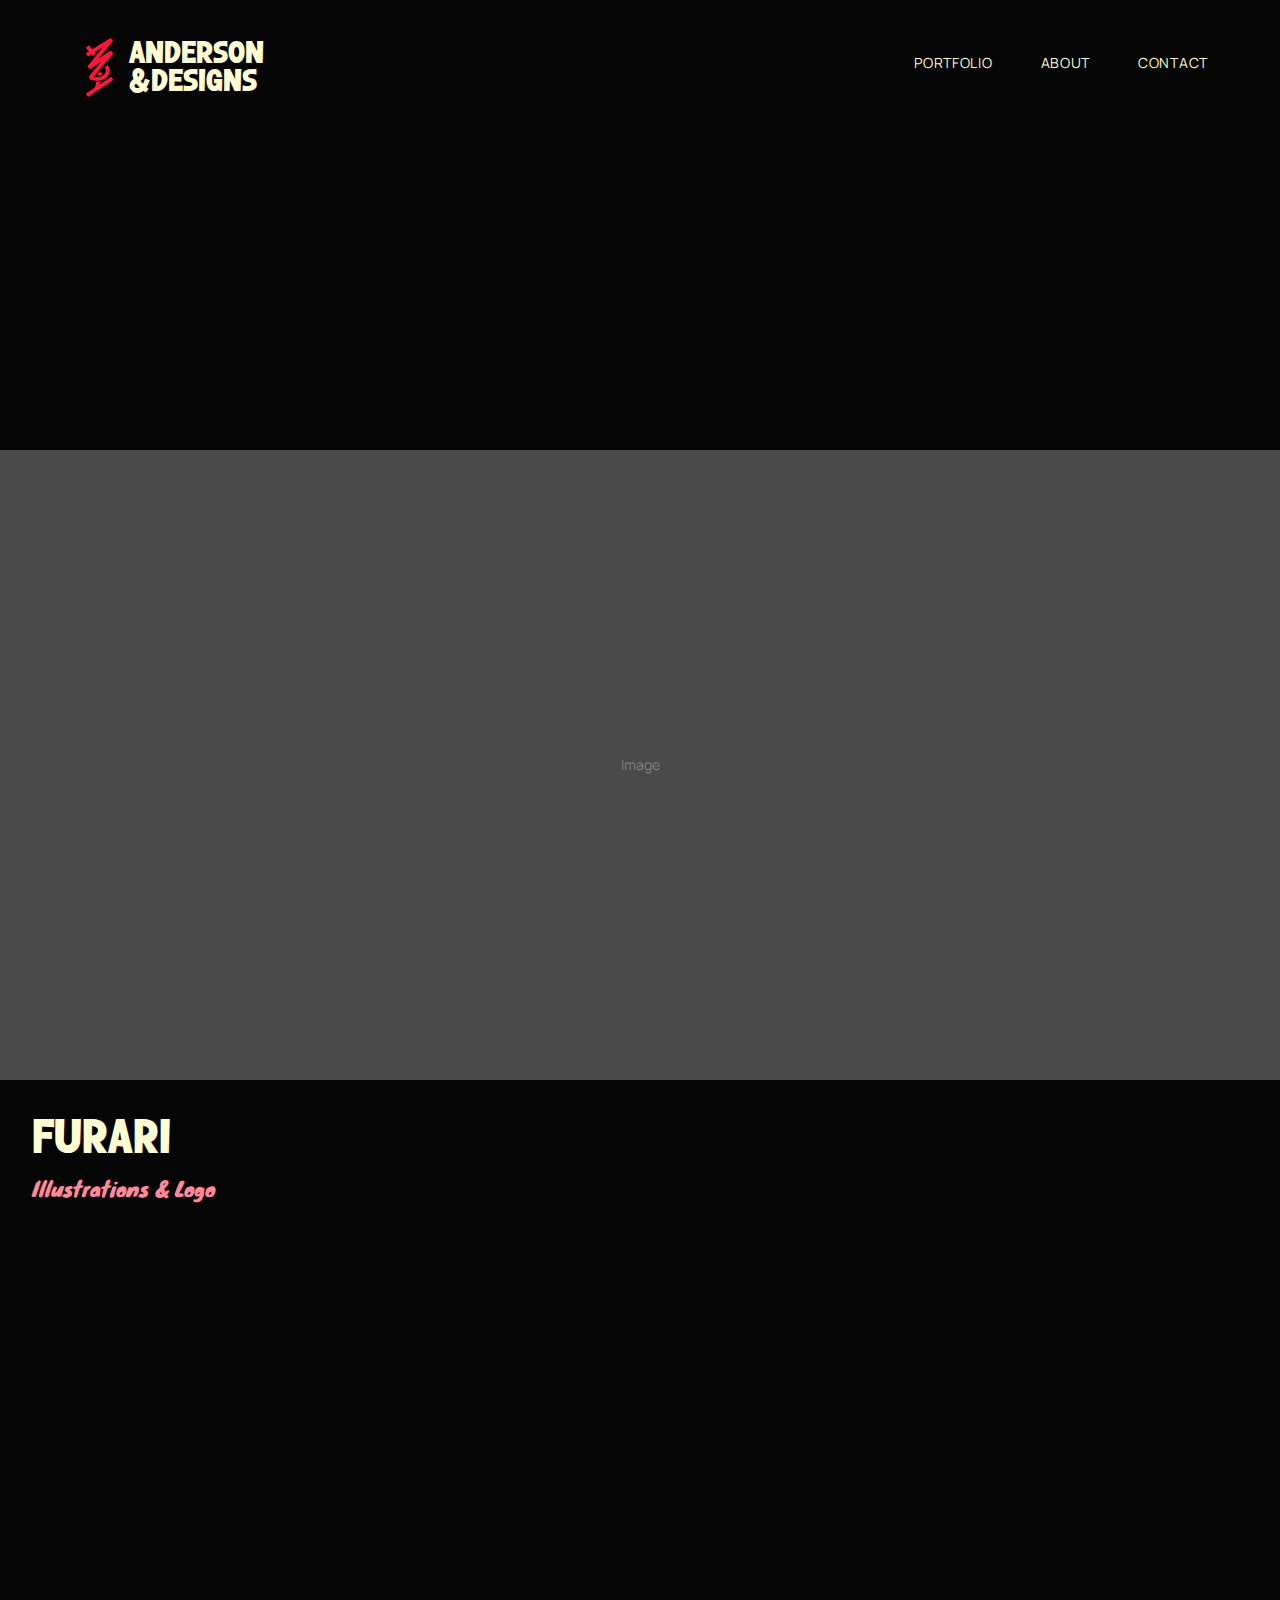
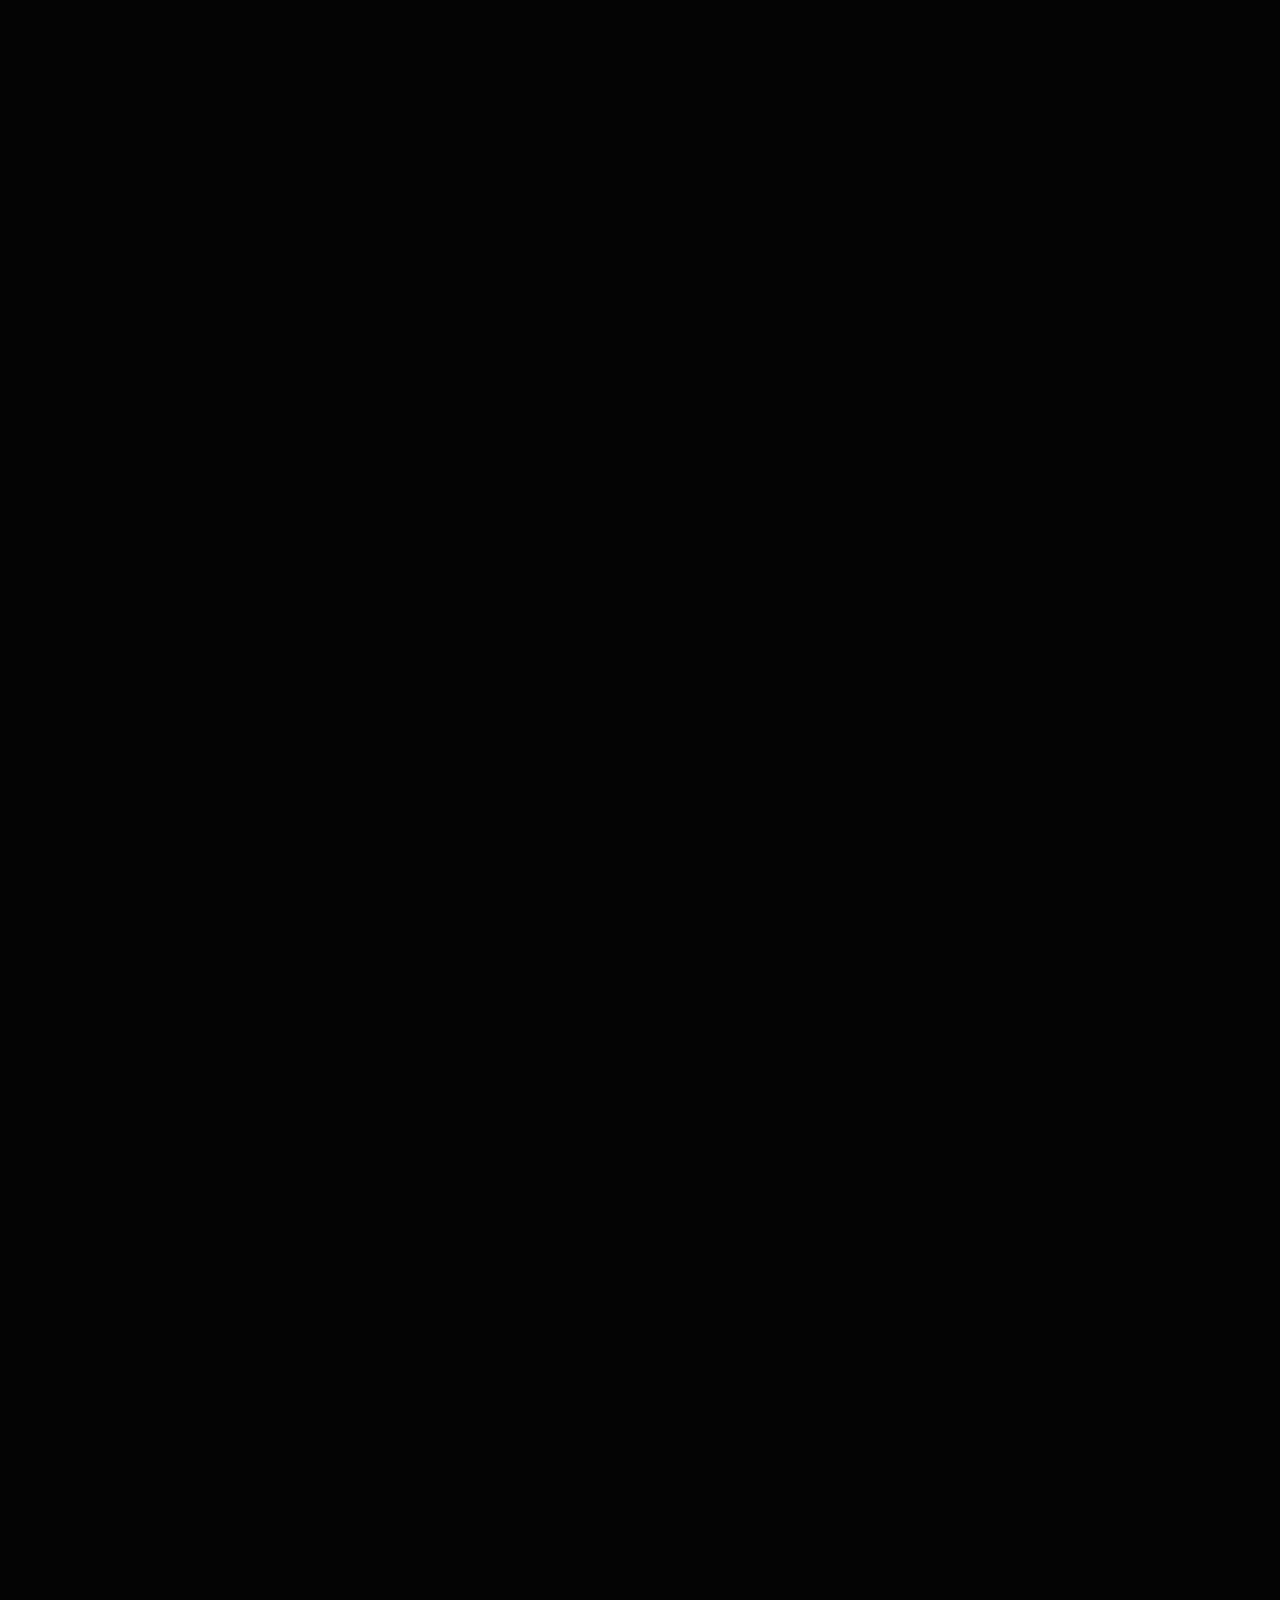
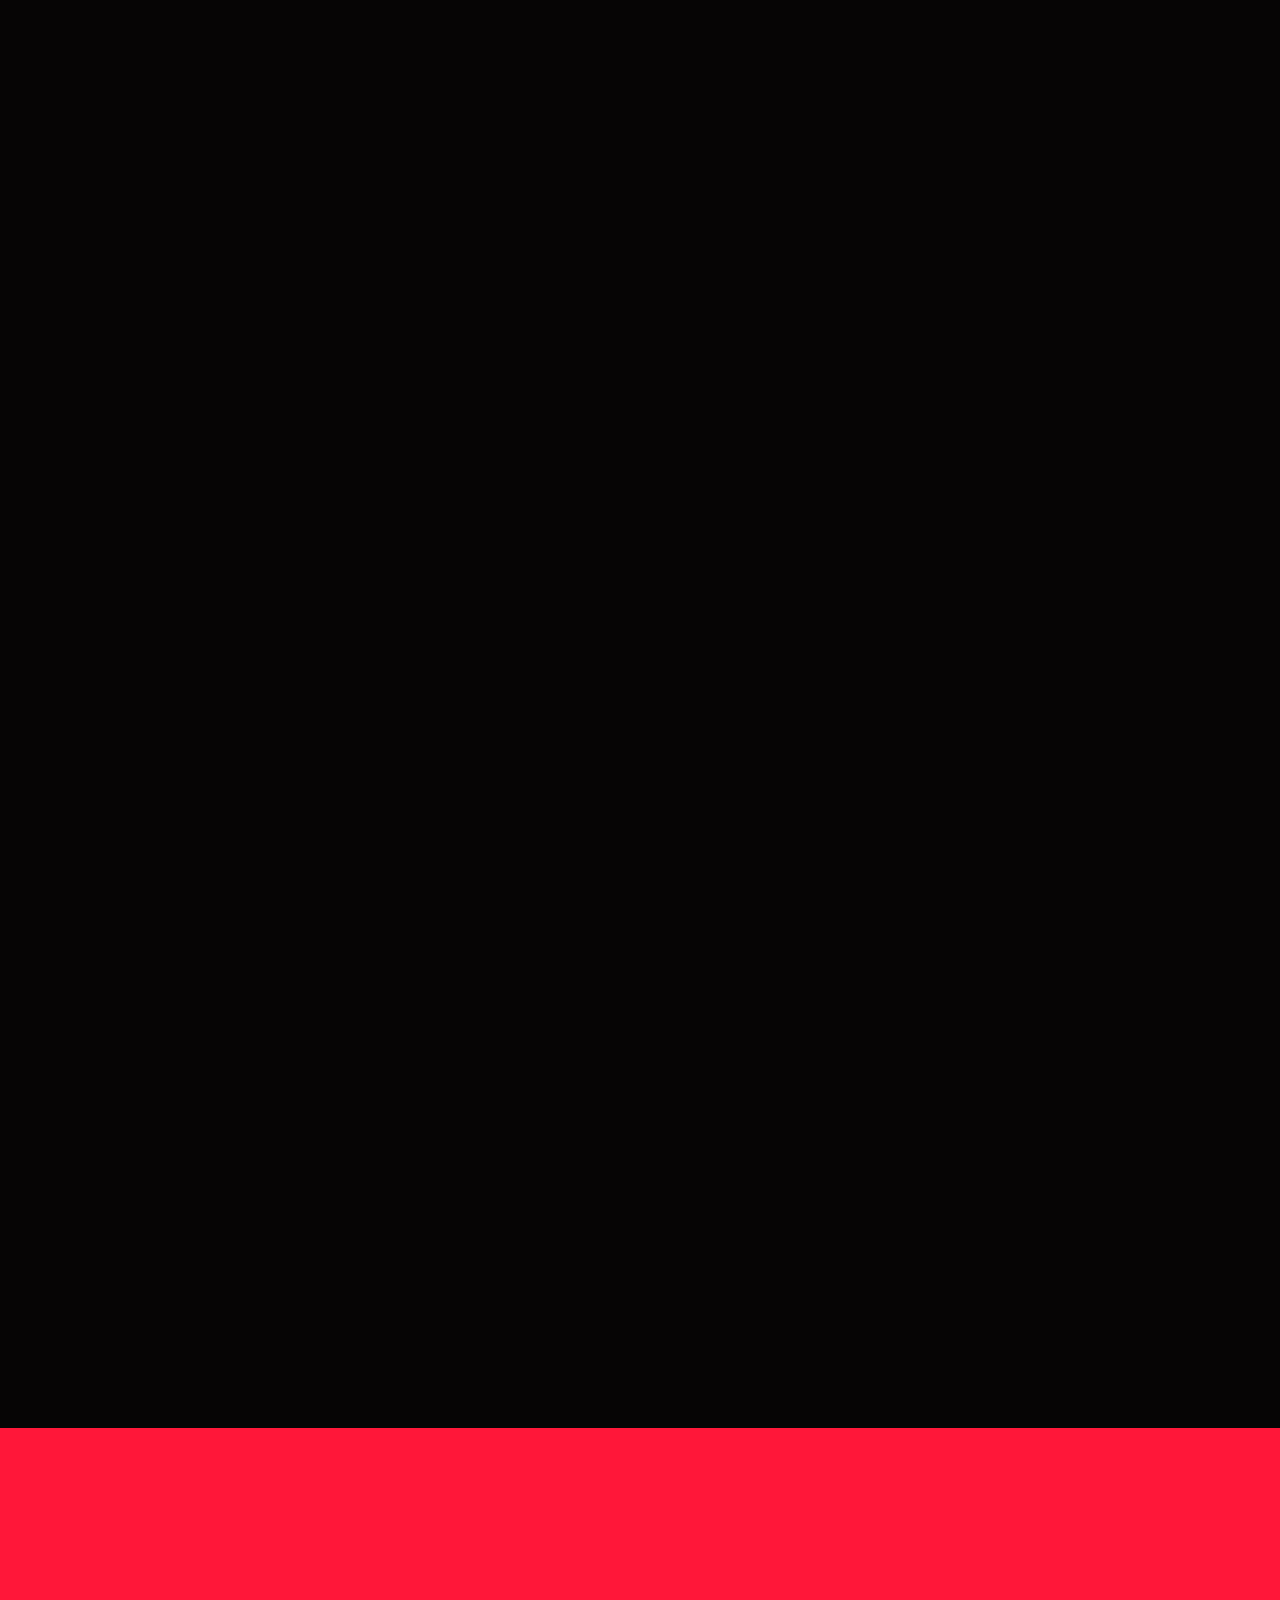
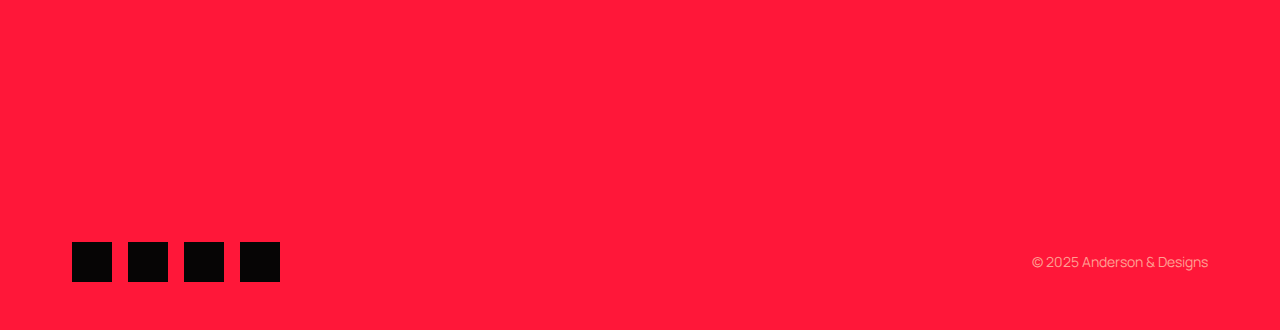
<file: index.html>
<!DOCTYPE html>
<html lang="en">
<head>
    <meta charset="UTF-8">
    <meta name="viewport" content="width=device-width, initial-scale=1.0">
    <title>Anderson & Designs | Ditch the Classical and Vanilla</title>
    <meta name="description" content="Logo and graphic designer helping startups visualize their flare through bold, imaginative design.">
    <link rel="stylesheet" href="css/styles.css">
</head>
<body>
    <!-- Navigation -->
    <nav class="navbar">
        <div class="container">
            <a href="index.html" class="logo">
                <svg viewBox="0 0 286.9 452.9" fill="currentColor">
                    <path d="M156.2,264.5l2-8.4-19.5-4.6-4.5,19.3c8.4-.4,15.7-2.5,22-6.4Z"/>
                    <path d="M144.4,315l3.3-14.2c-5.2,1-10.6,1.5-16.2,1.5s-3.1,0-4.6-.1l-6.9,29.3-47.6,32.2,11.2,16.6,131.2-88.8-11.2-16.6-59.2,40.1Z"/>
                    <path d="M82.3,169.7l20.2-12.5,9,9.6,14.6-13.7-6.2-6.7,41.8-26-81.8,101.6,13.4,14.6,60.5-40.9-65.2,77.3,3.4,15.5c2,.9,49.1,22.3,85.2-7.5,12.2-10.1,18.9-21.6,19.7-34.2,1.2-18.3-10.4-31.4-11.7-32.8l-14.7,13.6c0,0,7.2,8.1,6.4,18.1-.5,6.9-4.7,13.5-12.4,19.9-16.6,13.7-37.7,12-51,8.9l102.2-121.1-13.2-14.7-65.2,44.1,76.8-95.4-13.1-14.8-95.1,59-19.1-20.4-14.6,13.7,16.3,17.5-16.8,10.4,10.6,17h0Z"/>
                </svg>
                <span class="logo-text">Anderson<br>&Designs</span>
            </a>
            
            <button class="mobile-menu-toggle" aria-label="Toggle menu">
                <span></span>
                <span></span>
                <span></span>
            </button>
            
            <ul class="nav-links">
                <li><a href="work.html" class="nav-link-cycle"><span data-text="Portfolio">Portfolio</span></a></li>
                <li><a href="about.html" class="nav-link-cycle"><span data-text="About">About</span></a></li>
                <li><a href="contact.html" class="nav-link-cycle"><span data-text="Contact">Contact</span></a></li>
            </ul>
        </div>
    </nav>

    <!-- Hero Section -->
    <section class="hero">
        <div class="container">
            <div class="hero-text">
                <p class="hero-subtitle fade-in">Ditch the Classical and Vanilla.</p>
                <h1 class="hero-title fade-in fade-in-delay-1">Let Us Unleash!</h1>
                <div class="hero-underline fade-in fade-in-delay-2">
                    <svg viewBox="0 0 400 20" preserveAspectRatio="none">
                        <path d="M0,10 Q10,0 20,10 T40,10 T60,10 T80,10 T100,10 T120,10 T140,10 T160,10 T180,10 T200,10 T220,10 T240,10 T260,10 T280,10 T300,10 T320,10 T340,10 T360,10 T380,10 T400,10" stroke="var(--color-pink)" stroke-width="3" fill="none"/>
                    </svg>
                </div>
            </div>
            <div class="hero-scroll fade-in fade-in-delay-3">
                <span class="scroll-line"></span>
                <span class="scroll-text">scroll to see my greatest hits!</span>
            </div>
        </div>
    </section>

    <!-- Portfolio Section -->
    <section class="portfolio-section">
        <!-- Furari -->
        <a href="case-study.html" class="portfolio-item-full animate-on-scroll">
            <div class="portfolio-image">
                <div class="image-placeholder"></div>
            </div>
            <div class="portfolio-info">
                <h2>Furari</h2>
                <p class="portfolio-subtitle">Illustrations & Logo</p>
            </div>
        </a>

        <!-- Pastel Mumu -->
        <a href="case-study.html" class="portfolio-item-full animate-on-scroll">
            <div class="portfolio-image">
                <div class="image-placeholder"></div>
            </div>
            <div class="portfolio-info">
                <h2>Pastel Mumu</h2>
                <p class="portfolio-subtitle">Logo & Brand Identity</p>
            </div>
        </a>

        <!-- The Heir of Time -->
        <a href="case-study.html" class="portfolio-item-full animate-on-scroll">
            <div class="portfolio-image">
                <div class="image-placeholder"></div>
            </div>
            <div class="portfolio-info">
                <h2>The Heir of Time</h2>
                <p class="portfolio-subtitle">Brand Identity</p>
            </div>
        </a>
    </section>

    <!-- About Section -->
    <section class="about-section section">
        <div class="container">
            <div class="about-content">
                <div class="about-text">
                    <h2 class="about-greeting animate-on-scroll">
                        <span class="greeting-hello">Hello!</span>
                        <span class="greeting-name">I'm Anderson</span>
                    </h2>
                    <div class="about-description animate-on-scroll">
                        <p>Hailing from Indonesia, currently based in the UK.</p>
                        <p>Since making the decision to pursue graphic design half a decade ago, I have tirelessly worked on my craft, creating fun and thrilling brands, and collaborated with teams to put unique and daring styles to their projects.</p>
                        <p>I like to join forces with aspiring start-ups, determined businesses, and brilliant minds who want to leave a memorable mark with their brand. I aim to not only deliver on results, but to build something powerful and moving - brands that resonate with audience.</p>
                        <p>So let me pull up my chair and have us take on this wicked world creatively - together!</p>
                    </div>
                </div>
                <div class="about-image animate-on-scroll">
                    <img src="assets/images/bold_n_splendi_300x.png" alt="Bold & Splendiferous" class="sticker-badge">
                    <img src="assets/images/MCM_ComicCon-49.jpg" alt="Anderson at Comic Con holding The Heir of Time poster">
                </div>
            </div>
        </div>
    </section>

    <!-- Services Section -->
    <section class="services-section section">
        <div class="container">
            <h2 class="services-title animate-on-scroll">Services</h2>
            <div class="services-stickers">
                <div class="sticker sticker-branding animate-on-scroll">
                    <img src="assets/images/branding_flag_300x.png" alt="Branding">
                </div>
                <div class="sticker sticker-logo animate-on-scroll">
                    <img src="assets/images/logo_badge_300x.png" alt="Logo Design">
                </div>
                <div class="sticker sticker-print animate-on-scroll">
                    <img src="assets/images/print___packaging_300x.png" alt="Print & Packaging">
                </div>
                <div class="sticker sticker-illustrations animate-on-scroll">
                    <img src="assets/images/illustrate_pencil_300x.png" alt="Illustrations">
                </div>
            </div>
        </div>
    </section>

    <!-- CTA Section -->
    <section class="cta-section section">
        <div class="container">
            <h2 class="cta-title animate-on-scroll">
                <span class="cta-line1">Let's Rock</span>
                <span class="cta-line2">& Roll</span>
            </h2>
            <div class="animate-on-scroll">
                <a href="contact.html" class="btn btn-primary">Work with me</a>
            </div>
        </div>
    </section>

    <!-- Footer -->
    <footer class="footer">
        <div class="container">
            <div class="footer-social">
                <a href="#" aria-label="Social Link 1"></a>
                <a href="#" aria-label="Social Link 2"></a>
                <a href="#" aria-label="Social Link 3"></a>
                <a href="#" aria-label="Social Link 4"></a>
            </div>
            <p class="footer-copyright">© 2025 Anderson & Designs</p>
        </div>
    </footer>

    <script src="js/main.js"></script>
</body>
</html>
</file>
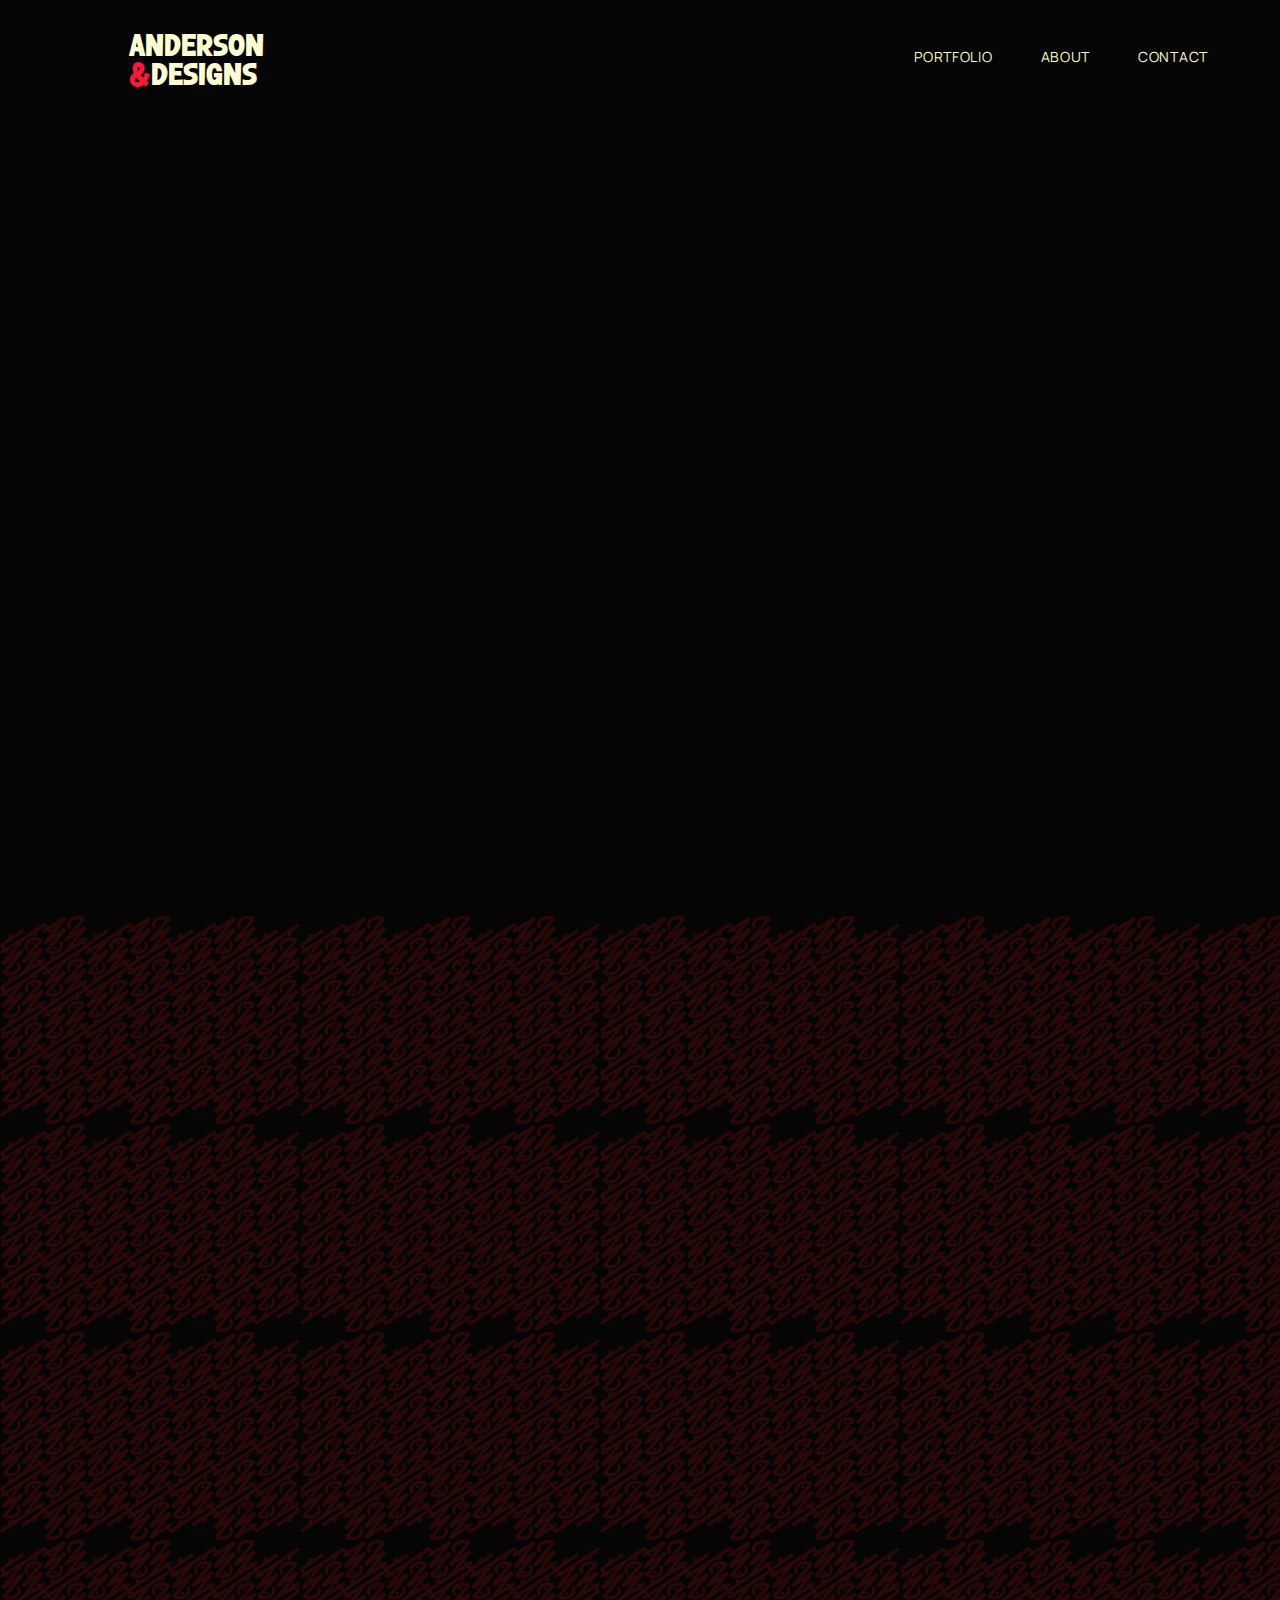
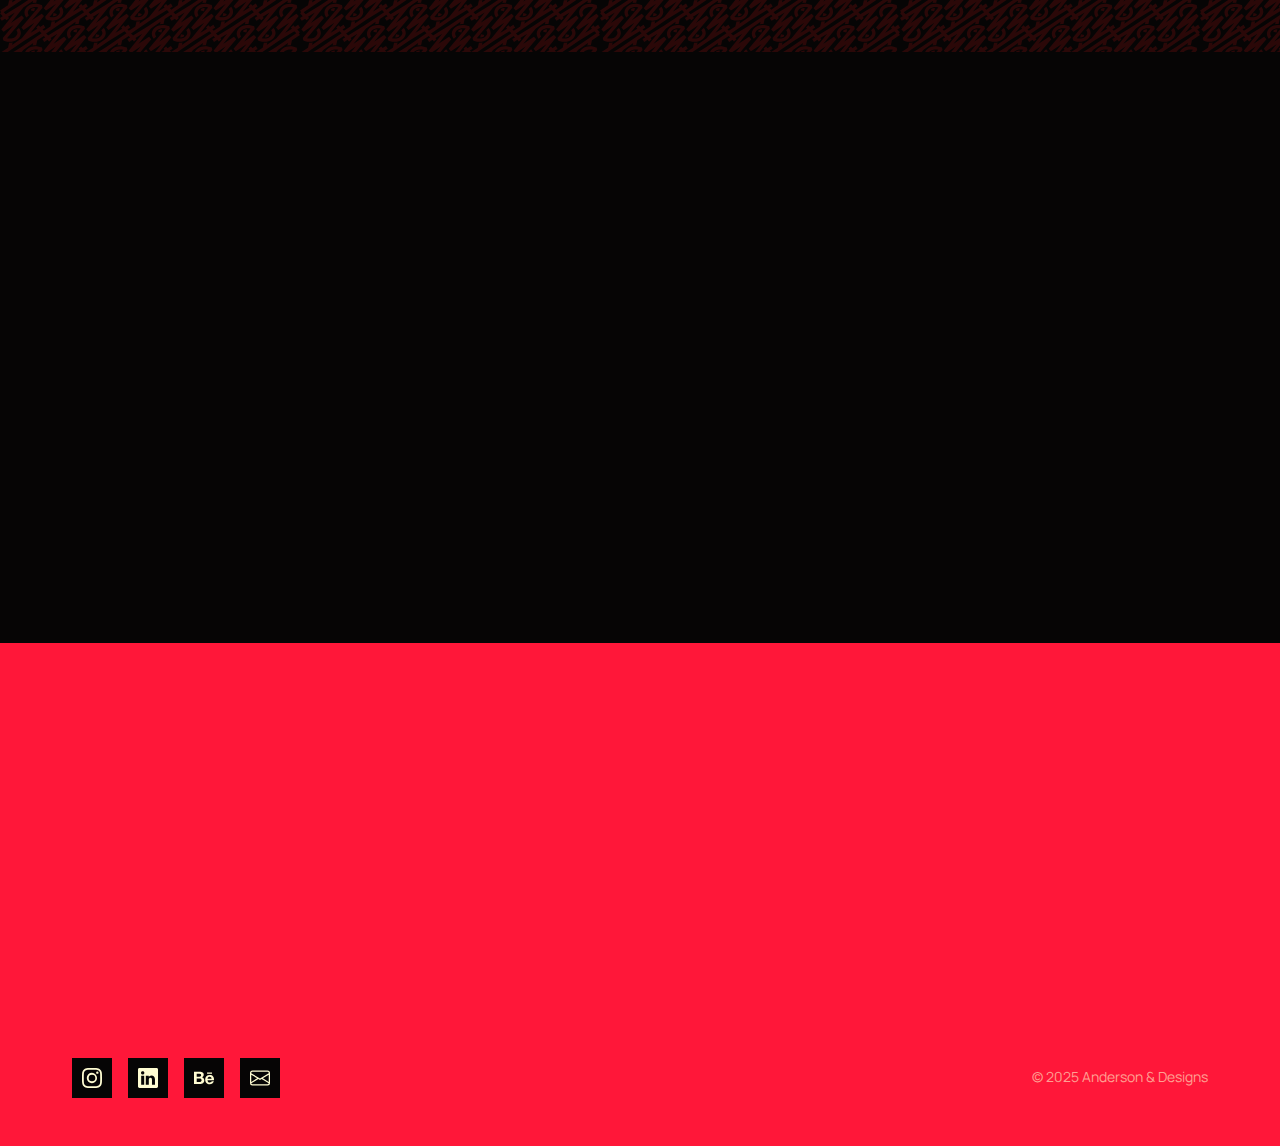
<file: about.html>
<!DOCTYPE html>
<html lang="en">
<head>
    <meta charset="UTF-8">
    <meta name="viewport" content="width=device-width, initial-scale=1.0">
    <title>About | Anderson & Designs</title>
    <meta name="description" content="Hello! I'm Anderson - a logo and graphic designer based in the UK. Bold and splendiferous.">
    <link rel="stylesheet" href="css/styles.css">
    <link rel="icon" type="image/svg+xml" href="assets/favicon.svg">
</head>
<body>
    <!-- Navigation -->
    <nav class="navbar">
        <div class="container">
            <a href="index.html" class="logo">
                <div id="lottie-logo"></div>
                <span class="logo-text">Anderson<br><span class="logo-and">&</span>Designs</span>
            </a>
            
            <button class="mobile-menu-toggle" aria-label="Toggle menu">
                <span></span>
                <span></span>
                <span></span>
            </button>
            
            <ul class="nav-links">
                <li><a href="work.html" class="nav-link-cycle"><span data-text="Portfolio">Portfolio</span></a></li>
                <li><a href="about.html" class="nav-link-cycle"><span data-text="About">About</span></a></li>
                <li><a href="contact.html" class="nav-link-cycle"><span data-text="Contact">Contact</span></a></li>
            </ul>
        </div>
    </nav>

    <!-- About Intro Section -->
    <section class="section about-section" style="padding-top: 150px;">
        <div class="container">
            <div class="about-content">
                <div class="about-text">
                    <h2 class="about-greeting fade-in">
                        <span class="greeting-hello">Hello!</span>
                        <span class="greeting-name">I'm Anderson</span>
                    </h2>
                    <div class="about-description fade-in fade-in-delay-1">
                        <p>Hailing from Indonesia, currently based in the UK.</p>
                        <p>Since making the decision to pursue graphic design half a decade ago, I have tirelessly worked on my craft, creating fun and thrilling brands, and collaborated with teams to put unique and daring styles to their projects.</p>
                        <p>I like to join forces with aspiring start-ups, determined businesses, and brilliant minds who want to leave a memorable mark with their brand. I aim to not only deliver on results, but to build something powerful and moving - brands that resonate with audience.</p>
                        <p>So let me pull up my chair and have us take on this wicked world creatively - together!</p>
                    </div>
                </div>
                <div class="about-image fade-in fade-in-delay-2">
                    <img src="assets/images/bold_n_splendi_300x.png" alt="Bold & Splendiferous" class="sticker-badge">
                    <img src="assets/images/headshot.jpeg" alt="Anderson at Comic Con holding The Heir of Time poster">
                </div>
            </div>
        </div>
    </section>

    <!-- Quote Section with Pattern Background -->
    <section class="about-quote pattern-bg">
        <div class="container">
            <div class="about-quote-content">
                <div class="image-box animate-on-scroll">
                    <div class="image-placeholder"></div>
                </div>
                <div class="quote-text animate-on-scroll">
                    <h2 class="heading-md">
                        Detailed<br>
                        <span class="text-pink">Witty &</span><br>
                        Imaginative
                    </h2>
                </div>
            </div>
        </div>
    </section>

    <!-- Clients Section -->
    <section class="section clients-section">
        <div class="container">
            <h2 class="heading-md animate-on-scroll">My Clients & Collaborators</h2>
            <div class="clients-grid">
                <div class="client-logo animate-on-scroll"></div>
                <div class="client-logo animate-on-scroll"></div>
                <div class="client-logo animate-on-scroll"></div>
                <div class="client-logo animate-on-scroll"></div>
                <div class="client-logo animate-on-scroll"></div>
                <div class="client-logo animate-on-scroll"></div>
                <div class="client-logo animate-on-scroll"></div>
                <div class="client-logo animate-on-scroll"></div>
            </div>
        </div>
    </section>

    <!-- CTA Section -->
    <section class="cta-section section">
        <div class="container">
            <h2 class="cta-title animate-on-scroll">
                <span class="cta-line1">Let's Rock</span>
                <span class="cta-line2">& Roll</span>
            </h2>
            <div class="animate-on-scroll"  style="text-align: right;">
                <a href="contact.html" class="btn btn-primary">Work with me</a>
            </div>
        </div>
    </section>

    <!-- Footer -->
    <footer class="footer">
        <div class="container">
            <div class="footer-social">
                <a href="https://www.instagram.com/theandy127/" target="_blank" rel="noopener noreferrer" aria-label="Instagram">
                    <svg xmlns="http://www.w3.org/2000/svg" width="20" height="20" fill="currentColor" viewBox="0 0 16 16">
                        <path d="M8 0C5.829 0 5.556.01 4.703.048 3.85.088 3.269.222 2.76.42a3.917 3.917 0 0 0-1.417.923A3.927 3.927 0 0 0 .42 2.76C.222 3.268.087 3.85.048 4.7.01 5.555 0 5.827 0 8.001c0 2.172.01 2.444.048 3.297.04.852.174 1.433.372 1.942.205.526.478.972.923 1.417.444.445.89.719 1.416.923.51.198 1.09.333 1.942.372C5.555 15.99 5.827 16 8 16s2.444-.01 3.298-.048c.851-.04 1.434-.174 1.943-.372a3.916 3.916 0 0 0 1.416-.923c.445-.445.718-.891.923-1.417.197-.509.332-1.09.372-1.942C15.99 10.445 16 10.173 16 8s-.01-2.445-.048-3.299c-.04-.851-.175-1.433-.372-1.941a3.926 3.926 0 0 0-.923-1.417A3.911 3.911 0 0 0 13.24.42c-.51-.198-1.092-.333-1.943-.372C10.443.01 10.172 0 7.998 0h.003zm-.717 1.442h.718c2.136 0 2.389.007 3.232.046.78.035 1.204.166 1.486.275.373.145.64.319.92.599.28.28.453.546.598.92.11.281.24.705.275 1.485.039.843.047 1.096.047 3.231s-.008 2.389-.047 3.232c-.035.78-.166 1.203-.275 1.485a2.47 2.47 0 0 1-.599.919c-.28.28-.546.453-.92.598-.28.11-.704.24-1.485.276-.843.038-1.096.047-3.232.047s-2.39-.009-3.233-.047c-.78-.036-1.203-.166-1.485-.276a2.478 2.478 0 0 1-.92-.598 2.48 2.48 0 0 1-.6-.92c-.109-.281-.24-.705-.275-1.485-.038-.843-.046-1.096-.046-3.233 0-2.136.008-2.388.046-3.231.036-.78.166-1.204.276-1.486.145-.373.319-.64.599-.92.28-.28.546-.453.92-.598.282-.11.705-.24 1.485-.276.738-.034 1.024-.044 2.515-.045v.002zm4.988 1.328a.96.96 0 1 0 0 1.92.96.96 0 0 0 0-1.92zm-4.27 1.122a4.109 4.109 0 1 0 0 8.217 4.109 4.109 0 0 0 0-8.217zm0 1.441a2.667 2.667 0 1 1 0 5.334 2.667 2.667 0 0 1 0-5.334z"/>
                    </svg>
                </a>
                <a href="https://www.linkedin.com/in/anderson-irawan-638a14207/" target="_blank" rel="noopener noreferrer" aria-label="LinkedIn">
                    <svg xmlns="http://www.w3.org/2000/svg" width="20" height="20" fill="currentColor" viewBox="0 0 16 16">
                        <path d="M0 1.146C0 .513.526 0 1.175 0h13.65C15.474 0 16 .513 16 1.146v13.708c0 .633-.526 1.146-1.175 1.146H1.175C.526 16 0 15.487 0 14.854V1.146zm4.943 12.248V6.169H2.542v7.225h2.401zm-1.2-8.212c.837 0 1.358-.554 1.358-1.248-.015-.709-.52-1.248-1.342-1.248-.822 0-1.359.54-1.359 1.248 0 .694.521 1.248 1.327 1.248h.016zm4.908 8.212V9.359c0-.216.016-.432.08-.586.173-.431.568-.878 1.232-.878.869 0 1.216.662 1.216 1.634v3.865h2.401V9.25c0-2.22-1.184-3.252-2.764-3.252-1.274 0-1.845.7-2.165 1.193v.025h-.016a5.54 5.54 0 0 1 .016-.025V6.169h-2.4c.03.678 0 7.225 0 7.225h2.4z"/>
                    </svg>
                </a>
                <a href="https://www.behance.net/andersonirawan1" target="_blank" rel="noopener noreferrer" aria-label="Behance">
                    <svg xmlns="http://www.w3.org/2000/svg" width="20" height="20" fill="currentColor" viewBox="0 0 16 16">
                        <path d="M4.654 3c.461 0 .887.035 1.278.14.39.07.711.216.996.391.286.176.497.426.641.747.14.32.216.711.216 1.137 0 .496-.106.922-.356 1.242-.215.32-.566.606-.997.817.606.176 1.067.496 1.348.922.281.426.461.957.461 1.563 0 .496-.105.922-.285 1.278a2.317 2.317 0 0 1-.782.887c-.32.215-.711.39-1.137.496a5.329 5.329 0 0 1-1.278.176L0 12.803V3h4.654zm-.285 3.978c.39 0 .71-.105.957-.285.246-.18.355-.497.355-.887 0-.216-.035-.426-.105-.567a.981.981 0 0 0-.32-.355 1.84 1.84 0 0 0-.461-.176c-.176-.035-.356-.035-.567-.035H2.17v2.31c0-.005 2.2-.005 2.2-.005zm.105 4.193c.215 0 .426-.035.606-.07.176-.035.356-.106.496-.216s.25-.215.356-.39c.07-.176.14-.391.14-.641 0-.496-.14-.852-.426-1.102-.285-.215-.676-.32-1.137-.32H2.17v2.734h2.305v.005zm6.858-.035c.286.285.711.426 1.278.426.39 0 .746-.106 1.032-.286.285-.215.46-.426.53-.64h1.74c-.286.851-.712 1.457-1.278 1.848-.566.355-1.243.566-2.06.566a4.135 4.135 0 0 1-1.527-.285 2.827 2.827 0 0 1-1.137-.782 2.851 2.851 0 0 1-.712-1.172c-.175-.461-.25-.957-.25-1.528 0-.531.07-1.032.25-1.493.18-.46.426-.852.747-1.207.32-.32.711-.606 1.137-.782a4.018 4.018 0 0 1 1.493-.285c.606 0 1.137.105 1.598.355.46.25.817.532 1.102.958.285.39.496.851.641 1.348.07.496.105.996.07 1.563h-5.15c0 .58.21 1.11.496 1.396zm2.24-3.732c-.25-.25-.642-.391-1.103-.391-.32 0-.566.07-.781.176-.215.105-.356.25-.496.39a.957.957 0 0 0-.25.497c-.036.175-.07.32-.07.46h3.196c-.07-.526-.25-.882-.497-1.132zm-3.127-3.728h3.978v.957h-3.978v-.957z"/>
                    </svg>
                </a>
                <a href="mailto:irawanandersonputra@gmail.com" target="_blank" rel="noopener noreferrer" aria-label="Email">
                    <svg xmlns="http://www.w3.org/2000/svg" width="20" height="20" fill="currentColor" viewBox="0 0 16 16">
                        <path d="M0 4a2 2 0 0 1 2-2h12a2 2 0 0 1 2 2v8a2 2 0 0 1-2 2H2a2 2 0 0 1-2-2V4Zm2-1a1 1 0 0 0-1 1v.217l7 4.2 7-4.2V4a1 1 0 0 0-1-1H2Zm13 2.383-4.708 2.825L15 11.105V5.383Zm-.034 6.876-5.64-3.471L8 9.583l-1.326-.795-5.64 3.47A1 1 0 0 0 2 13h12a1 1 0 0 0 .966-.741ZM1 11.105l4.708-2.897L1 5.383v5.722Z"/>
                    </svg>
                </a>
            </div>
            <p class="footer-copyright">© 2025 Anderson & Designs</p>
        </div>
    </footer>

    <script src="js/lottie.js"></script>
    <script src="js/main.js"></script>
</body>
</html>
</file>
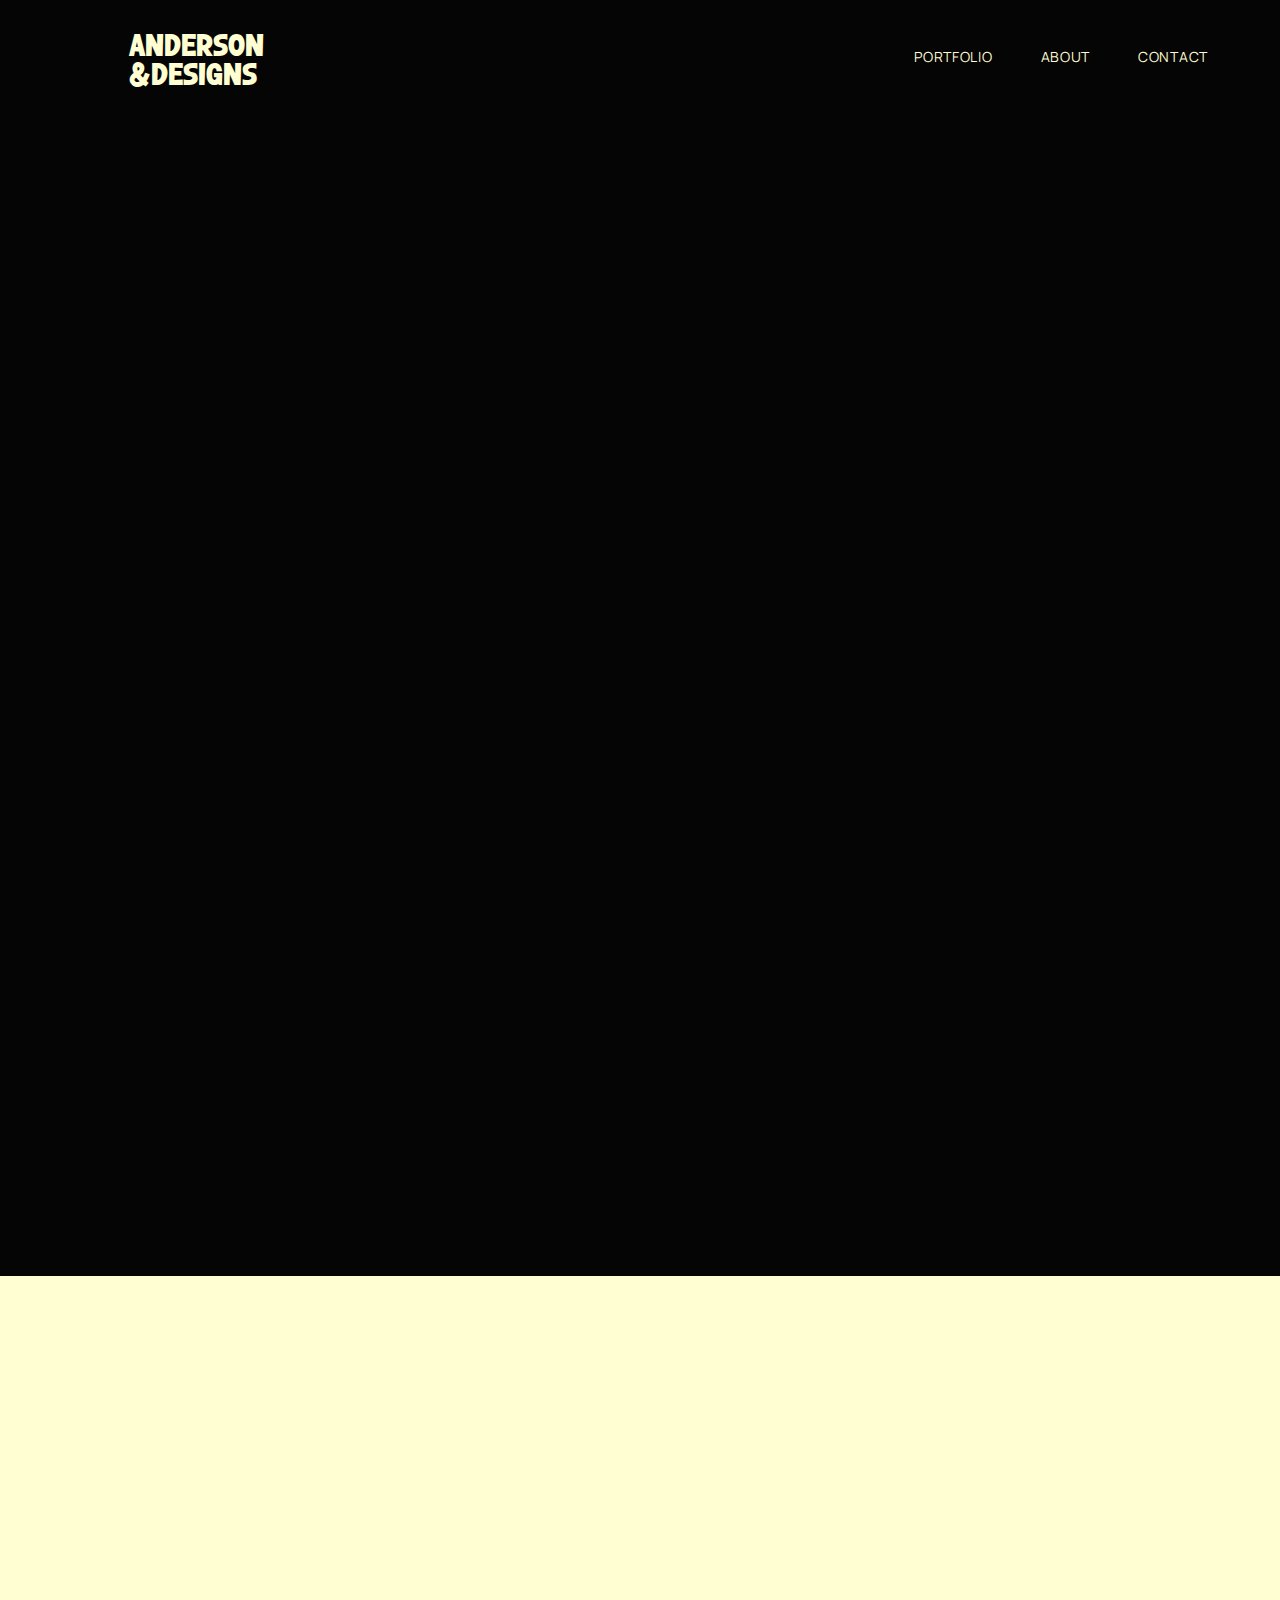
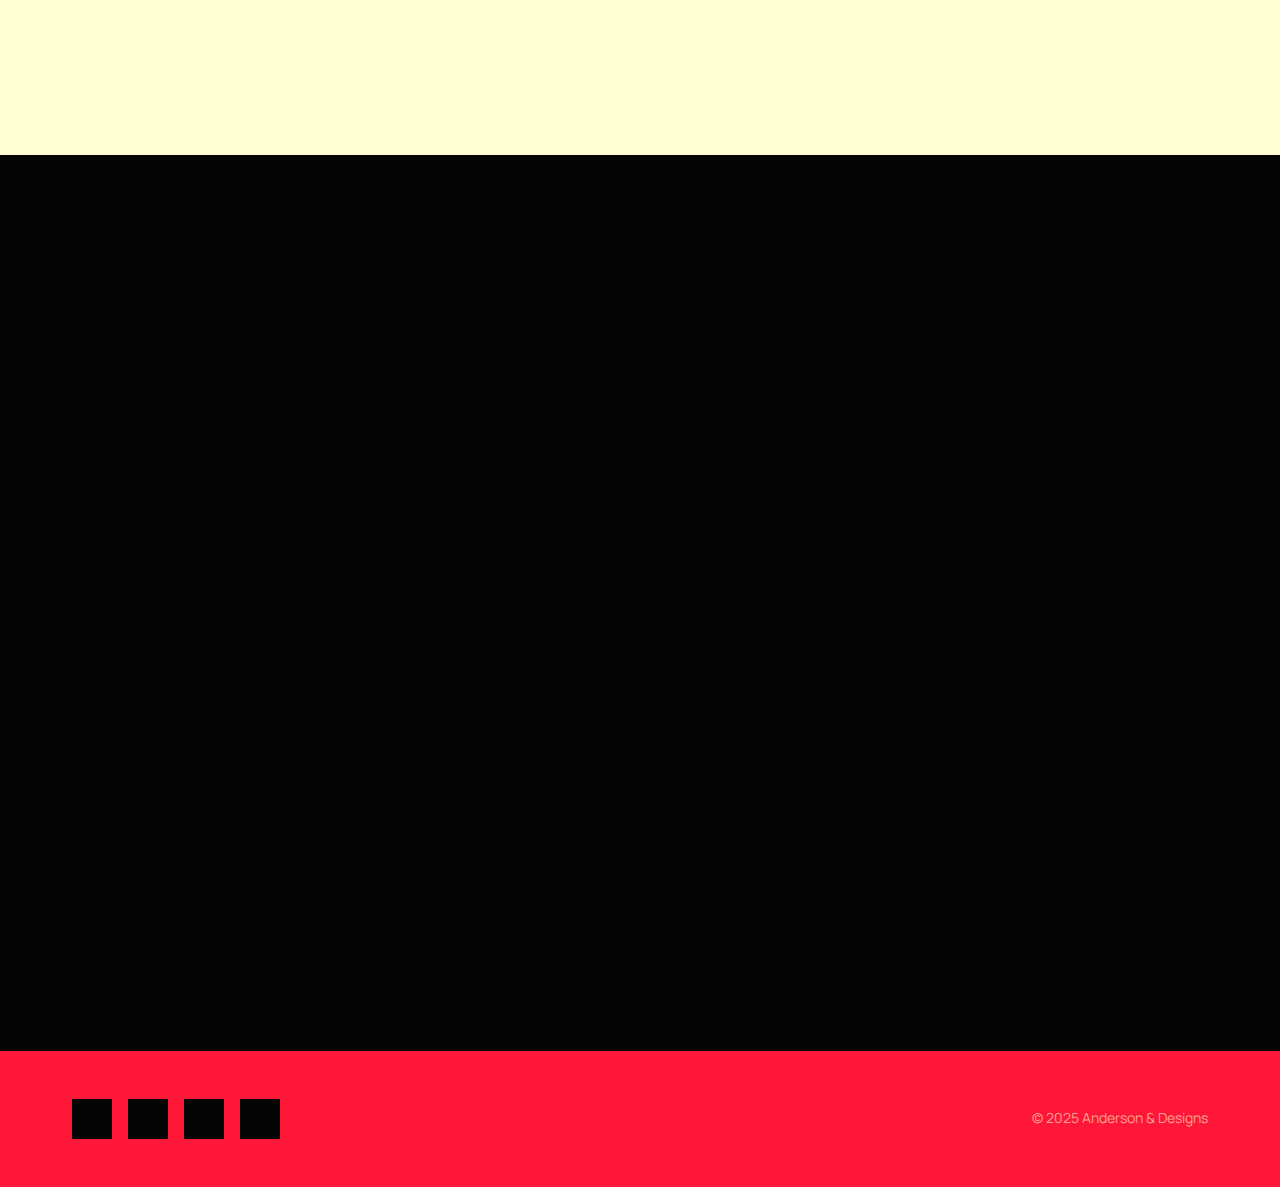
<file: case-study.html>
<!DOCTYPE html>
<html lang="en">
<head>
    <meta charset="UTF-8">
    <meta name="viewport" content="width=device-width, initial-scale=1.0">
    <title>Brand Name | Case Study | Anderson & Designs</title>
    <meta name="description" content="Case study for Brand Name - exploring the design process, challenges, and solutions.">
    <link rel="stylesheet" href="css/styles.css">
    <link rel="icon" type="image/svg+xml" href="assets/favicon.svg">
</head>
<body>
    <!-- Navigation -->
    <nav class="navbar">
        <div class="container">
            <a href="index.html" class="logo">
                <div id="lottie-logo"></div>
                <span class="logo-text">Anderson<br>&Designs</span>
            </a>
            
            <button class="mobile-menu-toggle" aria-label="Toggle menu">
                <span></span>
                <span></span>
                <span></span>
            </button>
            
            <ul class="nav-links">
                <li><a href="work.html" class="nav-link-cycle"><span data-text="Portfolio">Portfolio</span></a></li>
                <li><a href="about.html" class="nav-link-cycle"><span data-text="About">About</span></a></li>
                <li><a href="contact.html" class="nav-link-cycle"><span data-text="Contact">Contact</span></a></li>
            </ul>
        </div>
    </nav>

    <!-- Hero Image -->
    <section class="case-study-hero fade-in">
        <div class="image-placeholder"></div>
    </section>

    <!-- Intro Section -->
    <section class="case-study-intro">
        <div class="container">
            <div class="case-study-intro-grid">
                <div class="title-section">
                    <h1 class="heading-lg fade-in">Brand Name</h1>
                    <p class="meta fade-in fade-in-delay-1">Project Type</p>
                </div>
                <div class="description fade-in fade-in-delay-2">
                    <p>
                        Lorem ipsum dolor sit amet, consectetur adipiscing elit. Integer a faucibus lectus. Donec diam lorem, elementum vitae ligula at, imperdiet dictum lorem. In vel risus tellus. Aliquam egestas et odio eu mattis. Morbi non velit finibus, tincidunt est et, finibus augue. Praesent pellentesque pellentesque odio. Sed sit amet quam molestie, rhoncus sem ac, placerat elit. Sed fringilla erat et augue aliquet, et ultrices massa accumsan. Nunc tellus sem, scelerisque nec velit consequat, laoreet placerat metus.
                    </p>
                </div>
            </div>
        </div>
    </section>

    <!-- Two Column Images -->
    <section class="case-study-images animate-on-scroll">
        <div class="image-box">
            <div class="image-placeholder"></div>
        </div>
        <div class="image-box">
            <div class="image-placeholder"></div>
        </div>
    </section>

    <!-- Problem/Challenge Section -->
    <section class="section page-cream">
        <div class="container">
            <div class="case-study-problem animate-on-scroll">
                <p>
                    Lorem ipsum dolor sit amet, consectetur adipiscing elit. Integer a faucibus lectus. Donec diam lorem, elementum vitae ligula at, imperdiet dictum lorem. In vel risus tellus. Aliquam egestas et odio eu mattis. Morbi non velit finibus, tincidunt est et, finibus augue.
                </p>
            </div>
        </div>
    </section>

    <!-- Full Width Image -->
    <section class="case-study-full-image animate-on-scroll">
        <div class="image-placeholder"></div>
    </section>

    <!-- Solution Section -->
    <section class="section">
        <div class="container">
            <div class="case-study-solution">
                <div class="content animate-on-scroll">
                    <h2 class="heading-lg">Title Name</h2>
                    <p>
                        Lorem ipsum dolor sit amet, consectetur adipiscing elit. Integer a faucibus lectus. Donec diam lorem, elementum vitae ligula at, imperdiet dictum lorem. In vel risus tellus. Aliquam egestas et odio eu mattis. Morbi non velit finibus, tincidunt est et, finibus augue. Praesent pellentesque pellentesque odio. Sed sit amet quam molestie, rhoncus sem ac, placerat elit. Sed fringilla erat et augue aliquet, et ultrices massa accumsan. Nunc tellus sem, scelerisque nec velit consequat, laoreet placerat metus.
                    </p>
                </div>
                <div class="image-box animate-on-scroll">
                    <div class="image-placeholder"></div>
                </div>
            </div>
        </div>
    </section>

    <!-- Footer -->
    <footer class="footer">
        <div class="container">
            <div class="footer-social">
                <a href="#" aria-label="Social Link 1"></a>
                <a href="#" aria-label="Social Link 2"></a>
                <a href="#" aria-label="Social Link 3"></a>
                <a href="#" aria-label="Social Link 4"></a>
            </div>
            <p class="footer-copyright">© 2025 Anderson & Designs</p>
        </div>
    </footer>

    <script src="js/lottie.js"></script>
    <script src="js/main.js"></script>
</body>
</html>
</file>
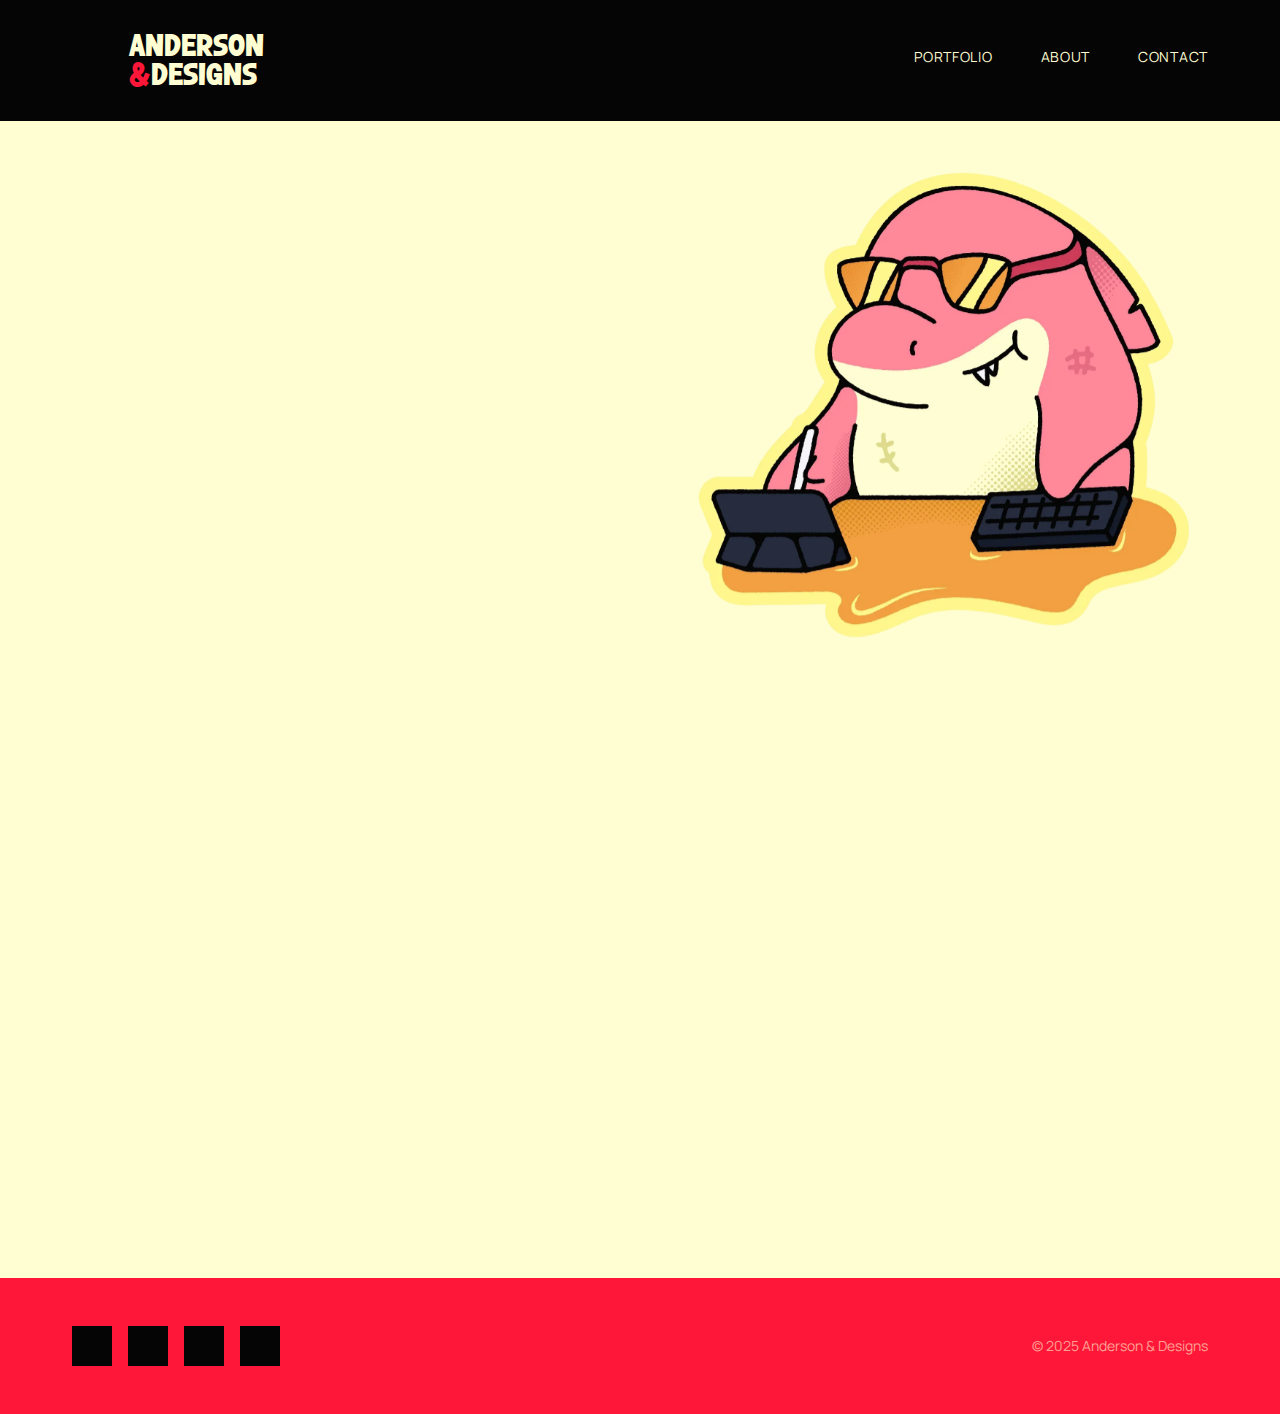
<file: contact.html>
<!DOCTYPE html>
<html lang="en">
<head>
    <meta charset="UTF-8">
    <meta name="viewport" content="width=device-width, initial-scale=1.0">
    <title>Contact | Anderson & Designs</title>
    <meta name="description" content="Work with me - let's bring your brand vision to life. Get in touch for logo design, branding, and bespoke art projects.">
    <link rel="stylesheet" href="css/styles.css">
    <link rel="icon" type="image/svg+xml" href="assets/favicon.svg">
</head>
<body class="page-cream">
    <!-- Navigation -->
    <nav class="navbar">
        <div class="container">
            <a href="index.html" class="logo">
                <div id="lottie-logo"></div>
                <span class="logo-text">Anderson<br><span class="logo-and">&</span>Designs</span>
            </a>
            
            <button class="mobile-menu-toggle" aria-label="Toggle menu">
                <span></span>
                <span></span>
                <span></span>
            </button>
            
            <ul class="nav-links">
                <li><a href="work.html" class="nav-link-cycle"><span data-text="Portfolio">Portfolio</span></a></li>
                <li><a href="about.html" class="nav-link-cycle"><span data-text="About">About</span></a></li>
                <li><a href="contact.html" class="nav-link-cycle"><span data-text="Contact">Contact</span></a></li>
            </ul>
        </div>
    </nav>

    <!-- Contact Section -->
    <section class="section contact-section">
        <div class="container">
            <div class="contact-layout">
                <div class="contact-form">
                    <h1 class="heading-lg fade-in">Work With Me</h1>
                    
                    <form id="contact-form">
                        <div class="form-group fade-in fade-in-delay-1">
                            <label for="name">Name*</label>
                            <input type="text" id="name" name="name" required>
                        </div>
                        
                        <div class="form-group fade-in fade-in-delay-1">
                            <label for="company">Brand/Company Name*</label>
                            <input type="text" id="company" name="company" required>
                        </div>
                        
                        <div class="form-group fade-in fade-in-delay-2">
                            <label for="email">Email*</label>
                            <input type="email" id="email" name="email" required>
                        </div>
                        
                        <div class="form-group fade-in fade-in-delay-2">
                            <label for="project-type">Type of project*</label>
                            <select id="project-type" name="project-type" required>
                                <option value="">Select a project type</option>
                                <option value="logo-design">Logo Design</option>
                                <option value="branding">Branding</option>
                                <option value="bespoke-art">Bespoke Art</option>
                            </select>
                        </div>
                        
                        <div class="form-group fade-in fade-in-delay-3">
                            <label for="description">Describe the project</label>
                            <textarea id="description" name="description" rows="5" placeholder="Tell me about your project..."></textarea>
                        </div>
                        
                        <div class="form-group fade-in fade-in-delay-3">
                            <label for="budget">Budget</label>
                            <input type="text" id="budget" name="budget" placeholder="e.g. £500 - £1000">
                        </div>
                        
                        <div class="form-group fade-in fade-in-delay-4">
                            <label for="timeframe">Timeframe*</label>
                            <input type="text" id="timeframe" name="timeframe" required placeholder="e.g. 2-4 weeks">
                        </div>
                        
                        <div class="fade-in fade-in-delay-5">
                            <button type="submit" class="btn btn-primary">Submit</button>
                        </div>
                    </form>
                </div>
                
                <div class="contact-shark animate-on-scroll">
                    <img src="assets/images/stickerboard.png" alt="Shark decoration">
                </div>
            </div>
        </div>
    </section>

    <!-- Footer -->
    <footer class="footer">
        <div class="container">
            <div class="footer-social">
                <a href="#" aria-label="Social Link 1"></a>
                <a href="#" aria-label="Social Link 2"></a>
                <a href="#" aria-label="Social Link 3"></a>
                <a href="#" aria-label="Social Link 4"></a>
            </div>
            <p class="footer-copyright">© 2025 Anderson & Designs</p>
        </div>
    </footer>

    <script src="js/lottie.js"></script>
    <script src="js/main.js"></script>
</body>
</html>
</file>
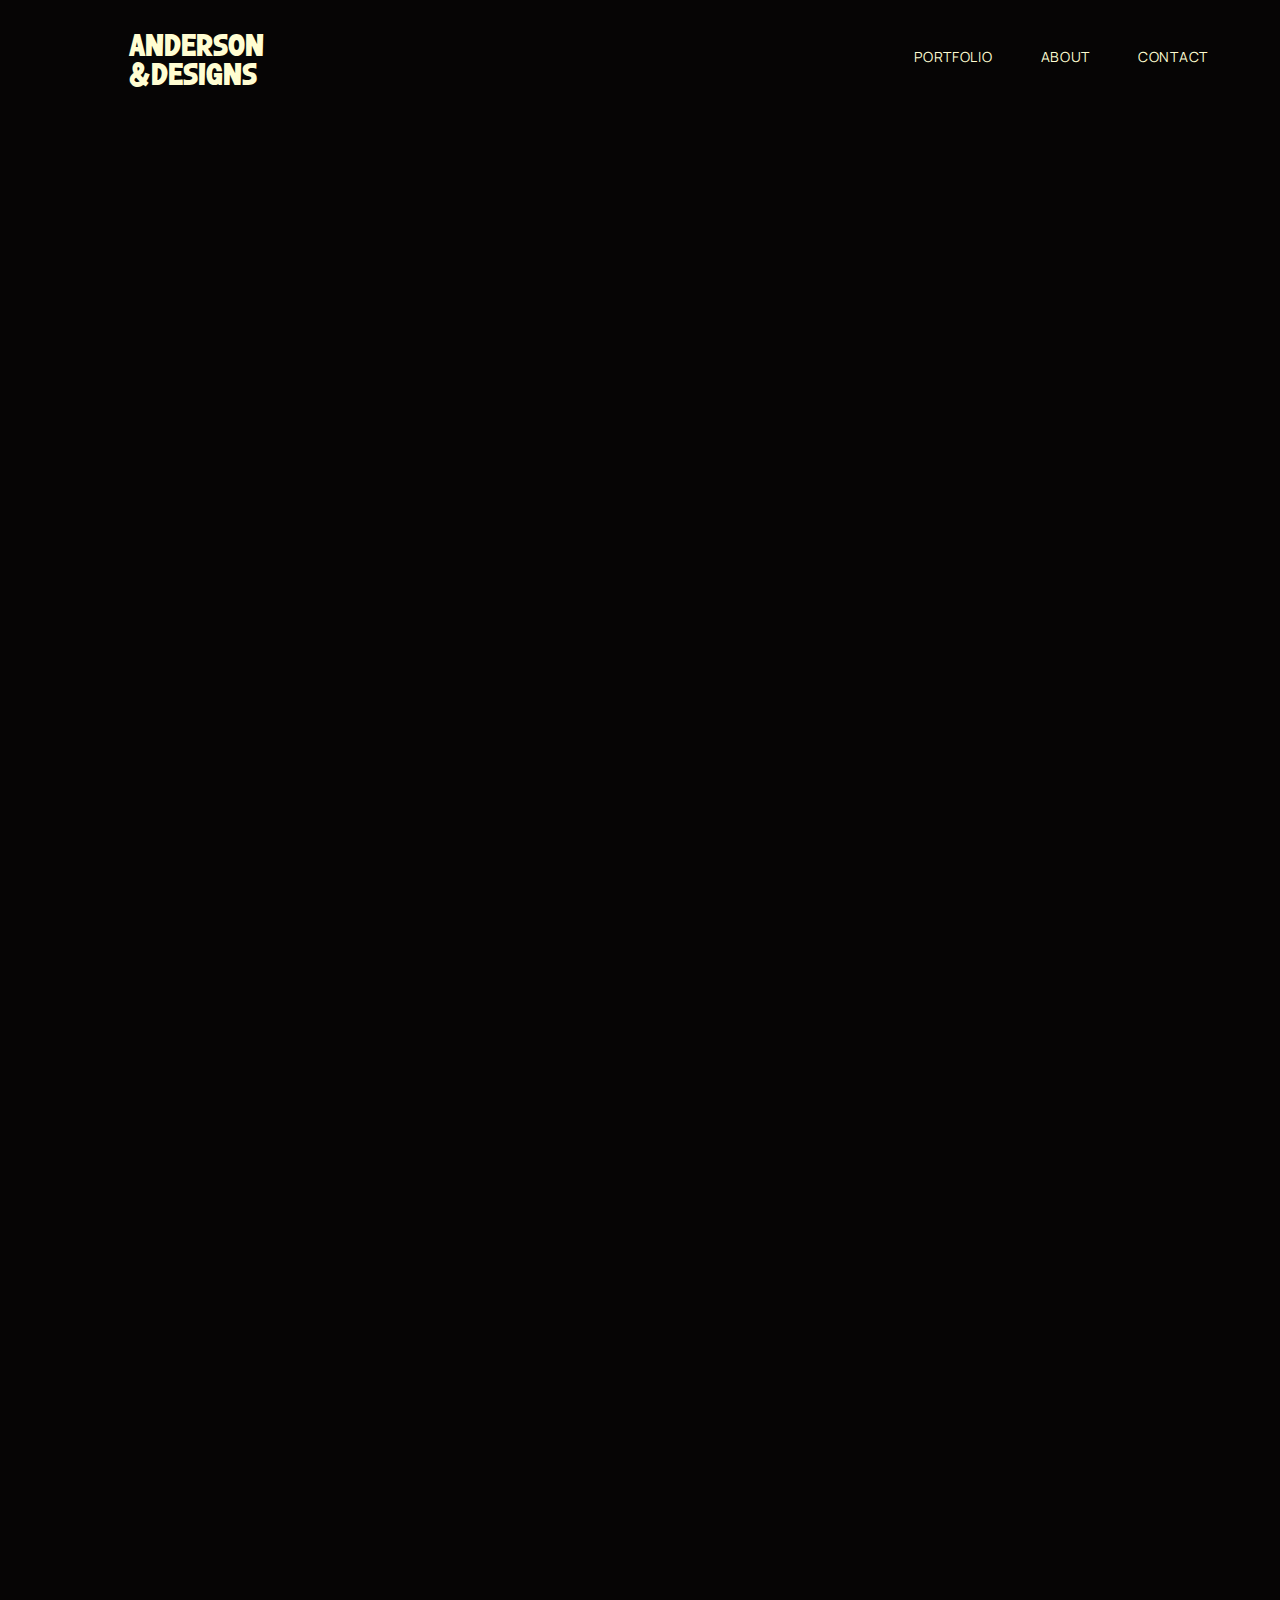
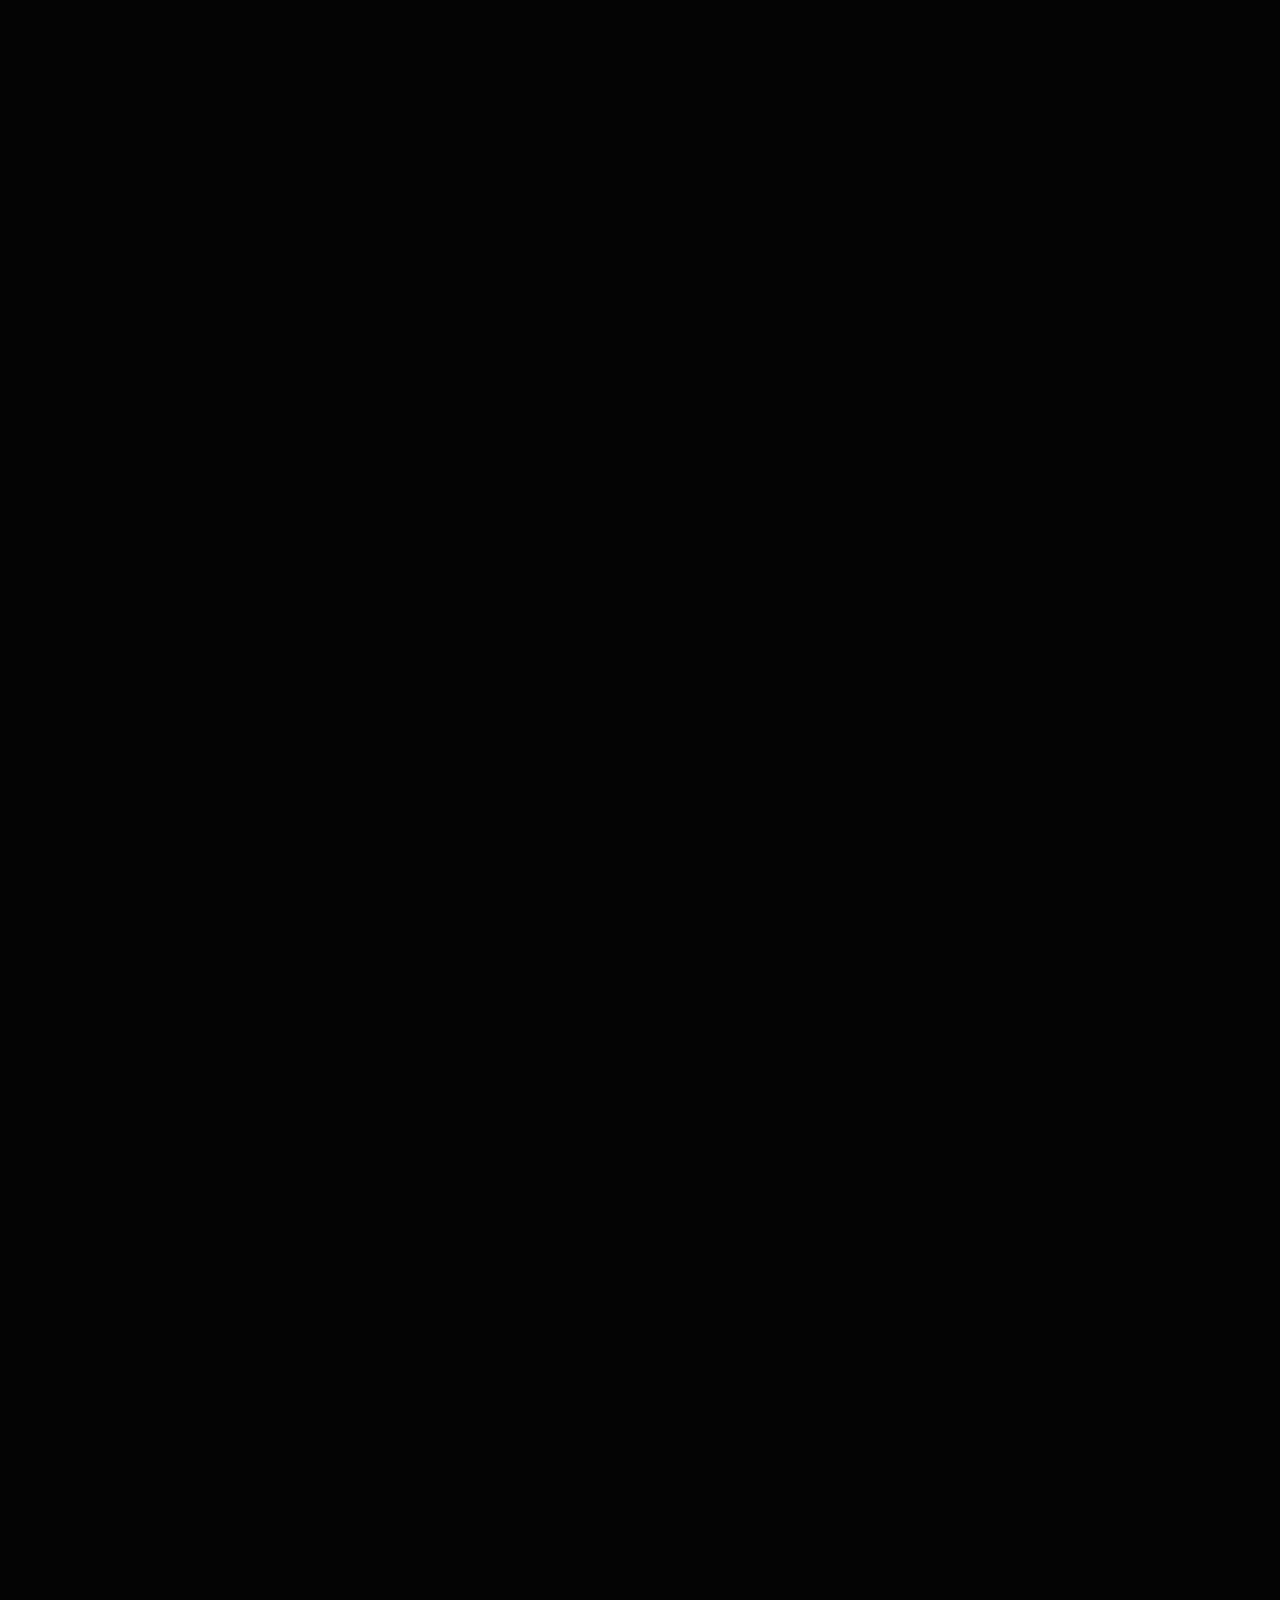
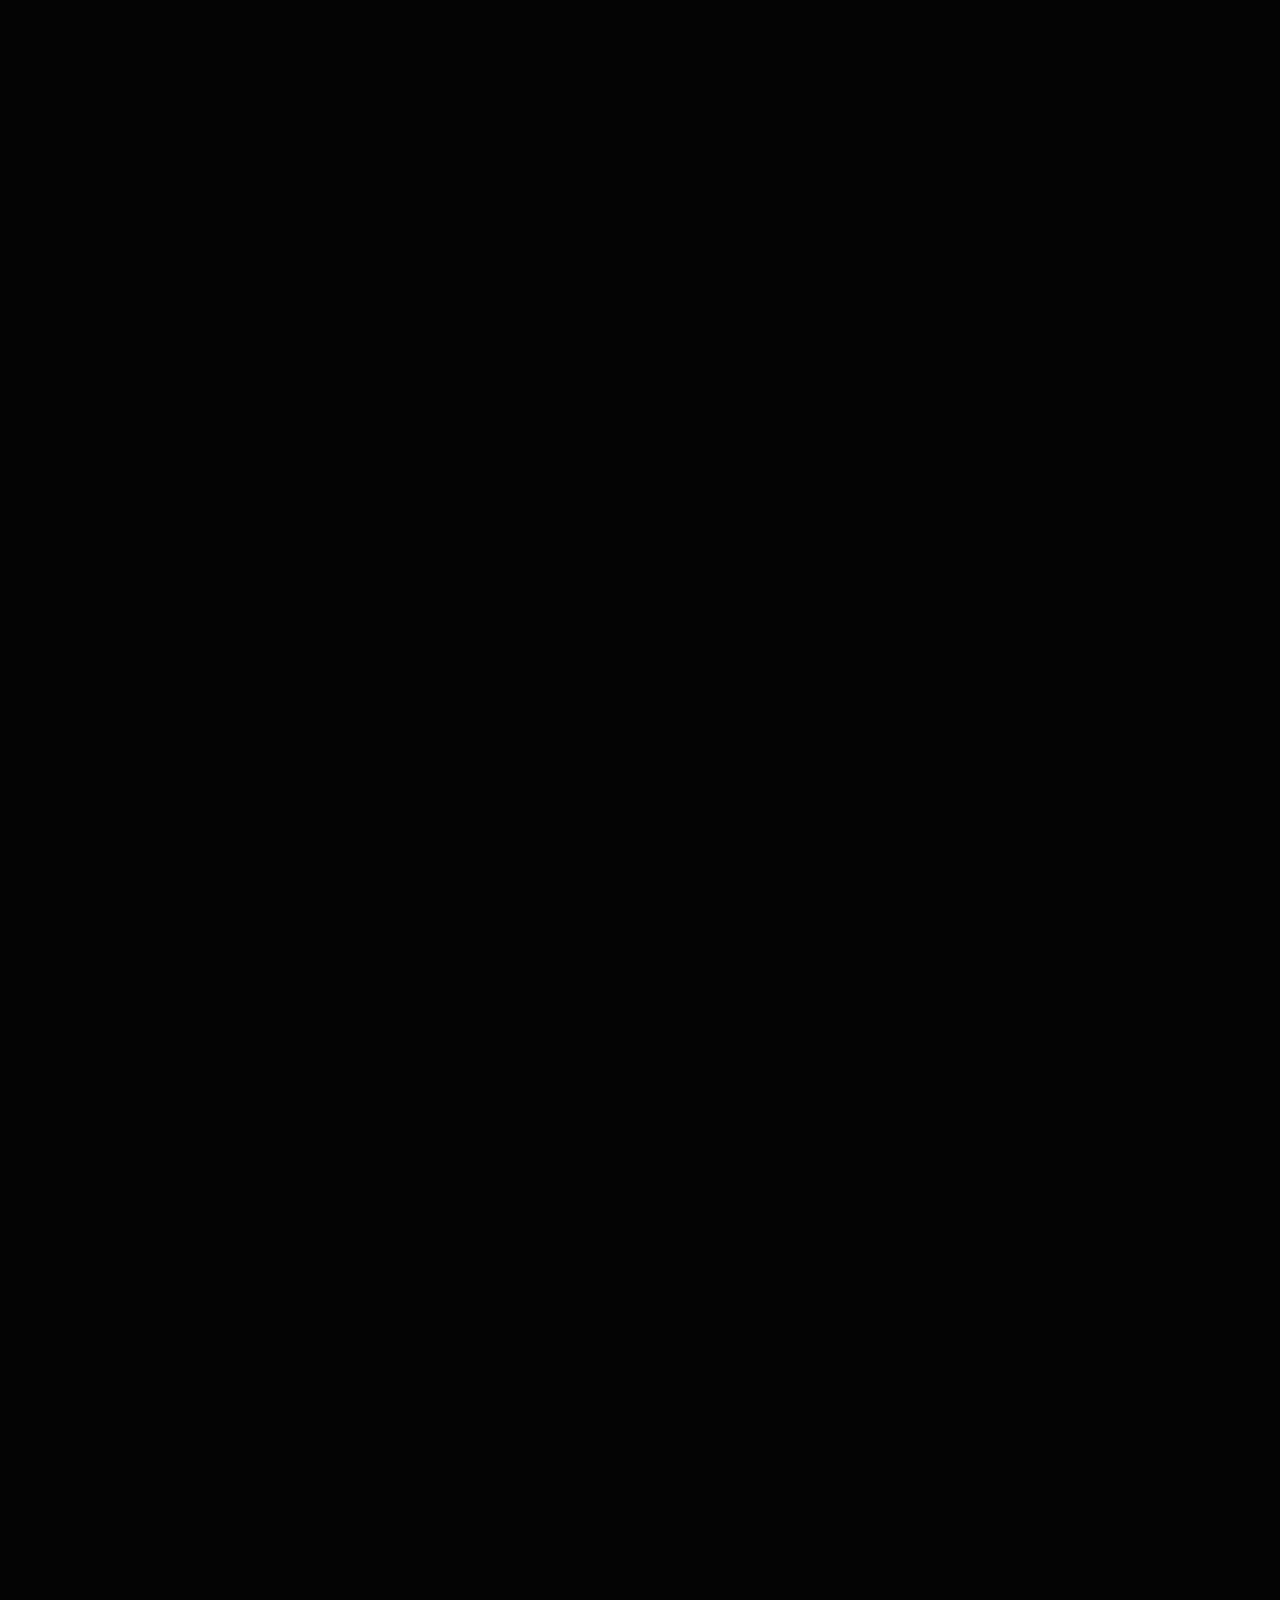
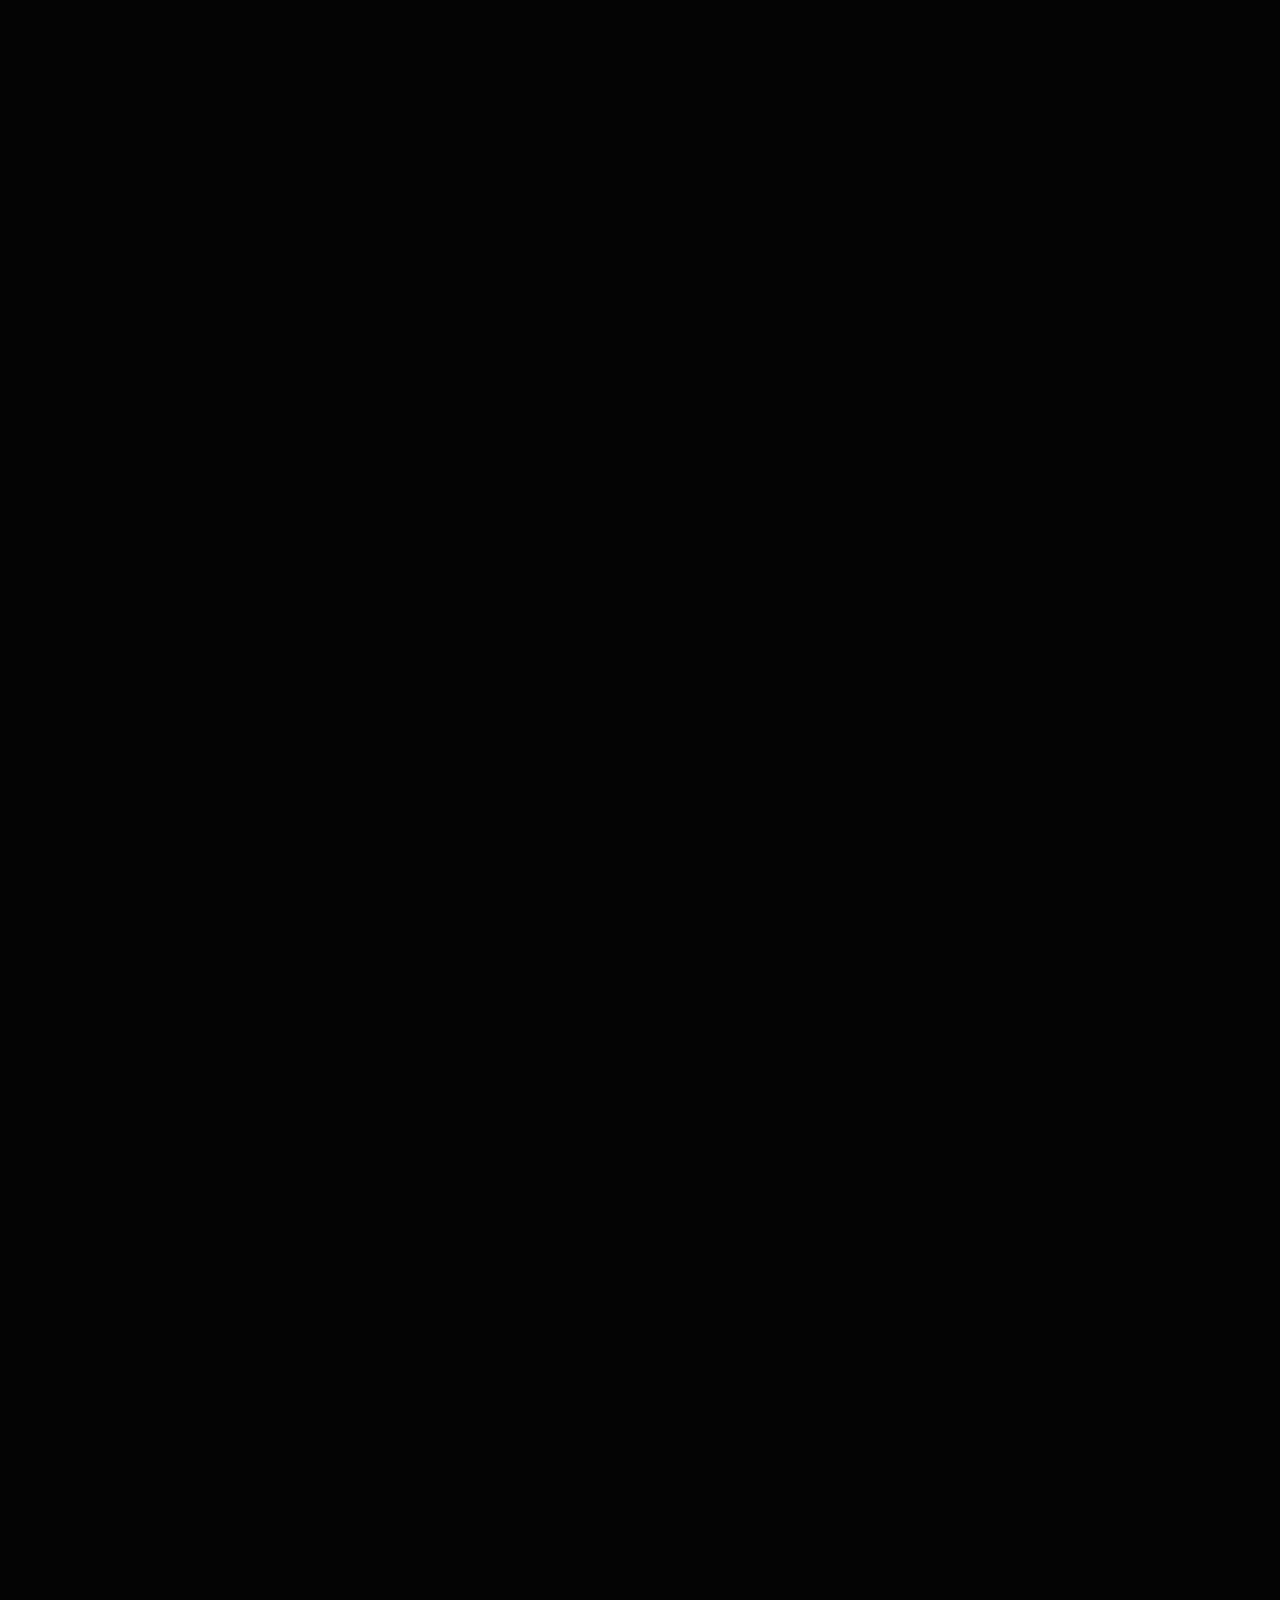
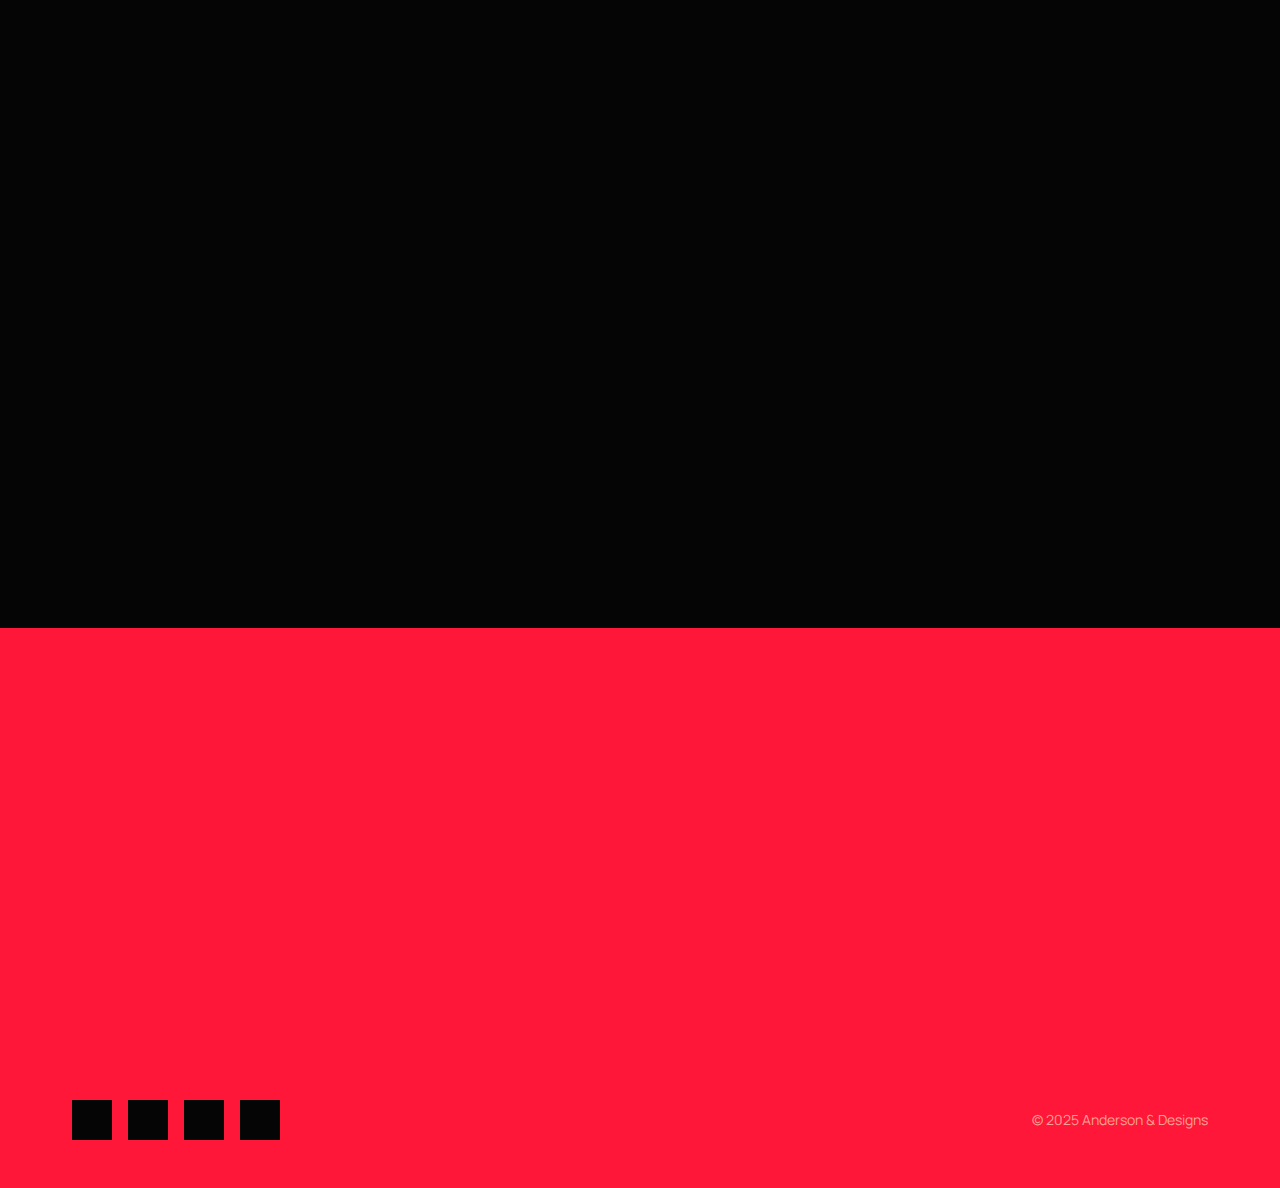
<file: furari.html>
<!DOCTYPE html>
<html lang="en">

<head>
    <meta charset="UTF-8">
    <meta name="viewport" content="width=device-width, initial-scale=1.0">
    <title>Furari | Case Study | Anderson & Designs</title>
    <meta name="description"
        content="Furari case study - The new kitten on the block. A vibrant brand identity for a Japanese-inspired cat cafe.">
    <link rel="stylesheet" href="css/styles.css">
    <link rel="icon" type="image/svg+xml" href="assets/favicon.svg">
</head>

<body>
    <!-- Navigation -->
    <nav class="navbar">
        <div class="container">
            <a href="index.html" class="logo">
                <div id="lottie-logo"></div>
                <span class="logo-text">Anderson<br>&Designs</span>
            </a>

            <button class="mobile-menu-toggle" aria-label="Toggle menu">
                <span></span>
                <span></span>
                <span></span>
            </button>

            <ul class="nav-links">
                <li><a href="work.html" class="nav-link-cycle"><span data-text="Portfolio">Portfolio</span></a></li>
                <li><a href="about.html" class="nav-link-cycle"><span data-text="About">About</span></a></li>
                <li><a href="contact.html" class="nav-link-cycle"><span data-text="Contact">Contact</span></a></li>
            </ul>
        </div>
    </nav>

    <!-- Hero Image -->
    <section class="case-study-hero fade-in">
        <img src="assets/portfolio/furari/billboard.jpg" alt="Furari billboard featuring cat character with coffee">
    </section>

    <!-- Intro Section -->
    <section class="case-study-intro">
        <div class="work-container">
            <div class="case-study-intro-grid">
                <div class="title-section">
                    <h1 class="heading-lg fade-in">FURARI</h1>
                    <p class="meta fade-in fade-in-delay-1">Illustrations & Logo</p>
                </div>
                <div class="description fade-in fade-in-delay-2">
                    <p>
                        FURARI is making a new arrival based on the local neighbourhood community by recreating a cozy
                        and calm atmosphere whilst having an approach to provide healthier alternatives to typical cat
                        cafe delights. My approach was to create a chill and laidback brand to reflect that feeling.
                    </p>
                    <p>
                        Furari means to go for a leisurely stroll or for a walk in Japanese. The aim was to let the
                        brand do the talking - from the attitude of its logo, a refreshing palette and in particular,
                        it's lively character.
                    </p>
                    <div class="case-study-meta-grid">
                        <div class="meta-item">
                            <h3>PROJECT</h3>
                            <p>Illustration + Visual Identity</p>
                        </div>
                        <div class="meta-item">
                            <h3>DELIVERABLES</h3>
                            <p>Logo + Visual Guidelines<br>Print + Merchandise</p>
                        </div>
                        <div class="meta-item">
                            <h3>TIMELINE</h3>
                            <p>6-8 Weeks</p>
                        </div>
                    </div>
                </div>
            </div>
        </div>
    </section>

    <!-- Character Illustrations -->
    <section class="case-study-full-image animate-on-scroll" style="background-color: #FEFDE8;">
        <img src="assets/portfolio/furari/spotlight-100.jpg"
            alt="Furari cat character illustrations - front and back view">
    </section>

    <!-- Catching a Tailwind Section -->
    <section class="section" style="background-color: var(--color-black); color: var(--color-cream);">
        <div class="container">
            <div class="case-study-solution">
                <div class="content animate-on-scroll">
                    <h2 class="heading-lg" style="color: var(--color-cream);">CATCHING A TAILWIND</h2>
                </div>
                <div class="content animate-on-scroll">
                    <p>
                        The concept of cute animals on t-shirts was done countless times before, especially in
                        Indonesia. The approach to this trend is normally falls on either the forestry/jungle side or
                        the domesticated cute side. I knew in order to appeal to audiences, we needed a fresh plan -
                        something that struck the in-between but also added another element.
                    </p>
                    <br>
                    <p>
                        There were now two challenges for me: to incorporate all themes into one mascot and figure how
                        it all makes sense in one brand. I pushed out the sweetest, pleasing visuals and while
                        referencing organic curves to my artwork. I consistently keep in mind of the platform this will
                        be primarily marketed to, Instagram and Facebook. </p>
                </div>
            </div>
        </div>
    </section>

    <!-- Logo Variations -->
    <section class="case-study-full-image animate-on-scroll" style="background-color: #FCF6E4;">
        <img src="assets/portfolio/furari/furari-logo-styles.jpg" alt="Furari logo variations and typography">
    </section>

    <!-- Color Palette -->
    <section class="case-study-images animate-on-scroll">
        <div class="image-box">
            <img src="assets/portfolio/furari/f-pink.jpg" alt="Furari color palette - orange">
        </div>
        <div class="image-box">
            <img src="assets/portfolio/furari/f-org.jpg" alt="Furari color palette - pink">
        </div>
        <div class="image-box">
            <img src="assets/portfolio/furari/f-purple.jpg" alt="Furari color palette - purple">
        </div>
        <div class="image-box">
            <img src="assets/portfolio/furari/f-blue.jpg" alt="Furari color palette - dark">
        </div>
    </section>

    <!-- Appetizing Apparel Section -->
    <section class="sm-section" style="background-color: var(--color-black); color: var(--color-cream);">
        <div class="case-study-solution">
            <div class="content-img animate-on-scroll container">
                <h2 class="heading-lg" style="color: var(--color-cream);">APPETIZING APPAREL</h2>
                <p>
                    The concept of cute animals on t-shirts was done countless times before, especially in
                    Indonesia. The approach to this trend is normally falls on either the forestry/jungle side or
                    the domesticated cute side. I knew in order to appeal to audiences, we needed a fresh plan -
                    something that struck the in-between but also added another element.
                </p>
                <br>
                <p>
                    There were now two challenges for me: to incorporate all themes into one mascot and figure how
                    it all makes sense in one brand. I pushed out the sweetest, pleasing visuals and while
                    referencing organic curves to my artwork. I consistently keep in mind of the platform this will
                    be primarily marketed to, Instagram and Facebook. </p>
            </div>
            <div class="image-box animate-on-scroll">
                <img src="assets/portfolio/furari/matcha cat-100.jpg" alt="Furari character in armchair with coffee">
            </div>
        </div>
    </section>

    <!-- Product Mockups Grid -->
    <section class="case-study-mockups animate-on-scroll">
        <div class="image-box">
            <img src="assets/portfolio/furari/label.jpg" alt="Furari branded tag mockup">
        </div>
        <div class="image-box">
            <img src="assets/portfolio/furari/tshirt 1.png" alt="Furari t-shirt mockup">
        </div>
    </section>

    <section class="case-study-mockups animate-on-scroll">
        <div class="image-box">
            <img src="assets/portfolio/furari/tshirt 2.png" alt="Person carrying Furari tote bag">
        </div>
        <div class="image-box">
            <img src="assets/portfolio/furari/bag.jpg" alt="Furari branded bag on yellow background">
        </div>
    </section>

    <section class="section" style="background-color: var(--color-black); color: var(--color-cream);">
        <div class="container">
            <div class="case-study-solution">
                <div class="content animate-on-scroll">
                    <h2 class="heading-lg" style="color: var(--color-cream);">ADOPTING TRENDS</h2>
                </div>
                <div class="content animate-on-scroll">
                    <p>
                        The target demographic for these products are normally a fond of current trends. My client and I
                        hopped on many discussions to plan out the strategy to creating the mascots.
                    </p>
                    <br>
                    <p>
                        Believe or not, the direction of this project was very different at the start; aiming for a
                        petite and rounded approach. The outcome was something pure. Oddly, this was not quite fitting
                        to hit the target audience - too mainstream and too forgettable.</p>
                    <br>
                    <p>
                        We explored the quirky nature of the regular house cat - unbothered, domesticated, but always up
                        to something. We took those ideas and came up with two ideas we found the strongest.</p>
                </div>
            </div>
        </div>
    </section>

    <!-- Final Logo Mockup -->
    <section class="case-study-full-image animate-on-scroll">
        <img src="assets/portfolio/furari/signboard.jpg" alt="Furari logo on circular badge">
    </section>

    <!-- CTA Section -->
    <section class="cta-section section">
        <div class="container">
            <h2 class="cta-title animate-on-scroll">
                <span class="cta-line1">Let's Rock</span>
                <span class="cta-line2">& Roll</span>
            </h2>
            <br>
            <div class="animate-on-scroll">
                <a href="contact.html" class="btn btn-primary">Work with me</a>
            </div>
        </div>
    </section>

    <!-- Footer -->
    <footer class="footer">
        <div class="container">
            <div class="footer-social">
                <a href="#" aria-label="Social Link 1"></a>
                <a href="#" aria-label="Social Link 2"></a>
                <a href="#" aria-label="Social Link 3"></a>
                <a href="#" aria-label="Social Link 4"></a>
            </div>
            <p class="footer-copyright">© 2025 Anderson & Designs</p>
        </div>
    </footer>

    <script src="js/lottie.js"></script>
    <script src="js/main.js"></script>
</body>

</html>
</file>
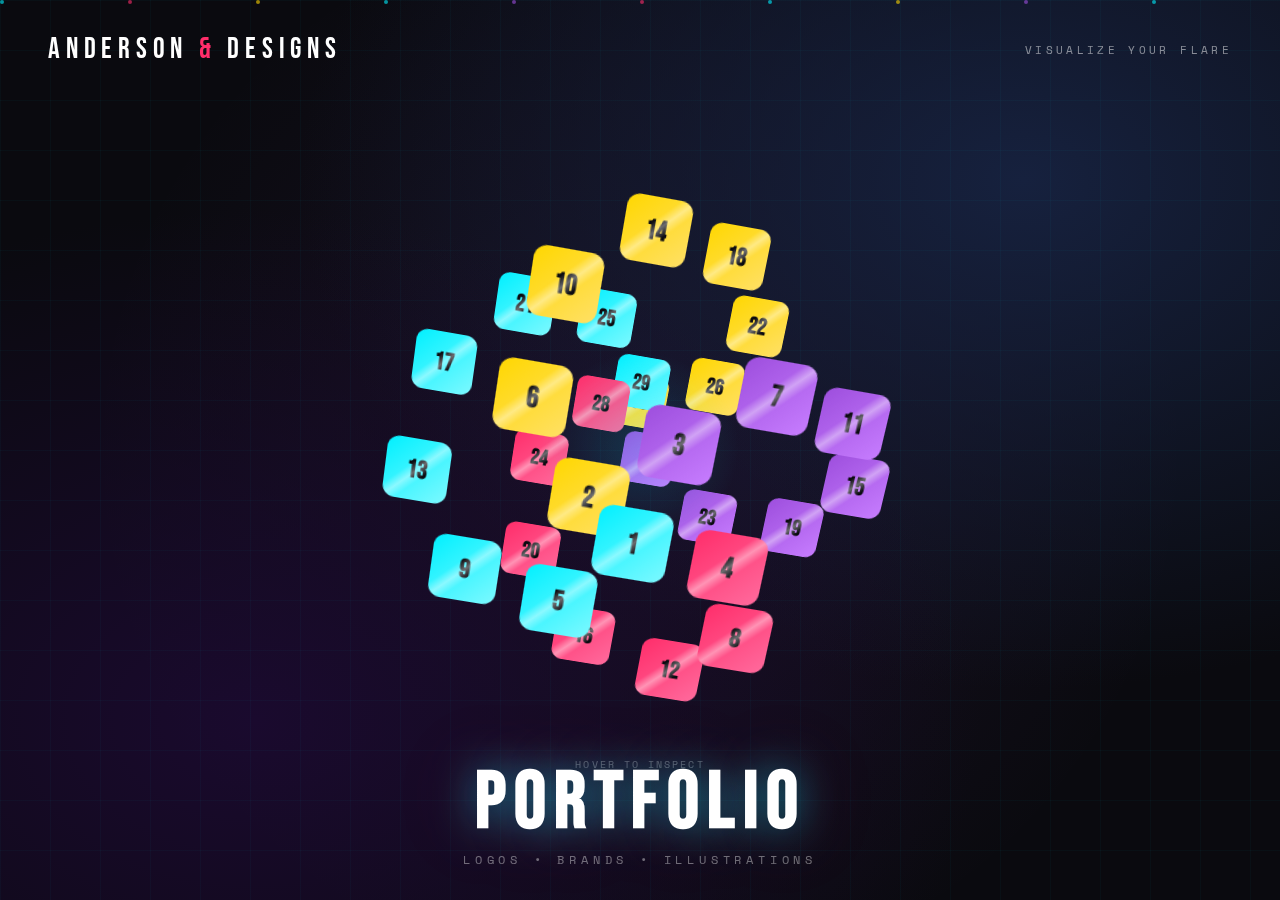
<file: logo-sphere.html>
<!DOCTYPE html>
<html lang="en">
<head>
  <meta charset="UTF-8">
  <meta name="viewport" content="width=device-width, initial-scale=1.0">
  <title>Logo Sphere | Anderson & Designs</title>
  <link rel="preconnect" href="https://fonts.googleapis.com">
  <link rel="preconnect" href="https://fonts.gstatic.com" crossorigin>
  <link href="https://fonts.googleapis.com/css2?family=Bebas+Neue&family=Space+Mono:wght@400;700&display=swap" rel="stylesheet">
  <style>
    :root {
      --bg-primary: #0a0a0f;
      --bg-gradient-1: #1a0a2e;
      --bg-gradient-2: #16213e;
      --accent-hot: #ff2d6a;
      --accent-electric: #00f0ff;
      --accent-gold: #ffd700;
      --accent-violet: #9d4edd;
      --text-primary: #ffffff;
      --sphere-size: min(80vmin, 500px);
      --logo-size: calc(var(--sphere-size) / 8);
    }

    * {
      margin: 0;
      padding: 0;
      box-sizing: border-box;
    }

    body {
      min-height: 100vh;
      display: flex;
      flex-direction: column;
      align-items: center;
      justify-content: center;
      background: var(--bg-primary);
      background-image: 
        radial-gradient(ellipse at 20% 80%, var(--bg-gradient-1) 0%, transparent 50%),
        radial-gradient(ellipse at 80% 20%, var(--bg-gradient-2) 0%, transparent 50%),
        radial-gradient(circle at 50% 50%, rgba(157, 78, 221, 0.1) 0%, transparent 70%);
      font-family: 'Space Mono', monospace;
      overflow: hidden;
      perspective: 1200px;
      position: relative;
    }

    /* Animated background grid */
    body::before {
      content: '';
      position: fixed;
      inset: 0;
      background-image: 
        linear-gradient(rgba(0, 240, 255, 0.03) 1px, transparent 1px),
        linear-gradient(90deg, rgba(0, 240, 255, 0.03) 1px, transparent 1px);
      background-size: 50px 50px;
      animation: gridPulse 8s ease-in-out infinite;
      pointer-events: none;
    }

    @keyframes gridPulse {
      0%, 100% { opacity: 0.5; }
      50% { opacity: 1; }
    }

    /* Floating particles */
    .particles {
      position: fixed;
      inset: 0;
      pointer-events: none;
      overflow: hidden;
    }

    .particle {
      position: absolute;
      width: 4px;
      height: 4px;
      background: var(--accent-electric);
      border-radius: 50%;
      opacity: 0.6;
      animation: float 15s infinite ease-in-out;
    }

    .particle:nth-child(2) { left: 10%; animation-delay: -2s; background: var(--accent-hot); }
    .particle:nth-child(3) { left: 20%; animation-delay: -4s; background: var(--accent-gold); }
    .particle:nth-child(4) { left: 30%; animation-delay: -6s; }
    .particle:nth-child(5) { left: 40%; animation-delay: -8s; background: var(--accent-violet); }
    .particle:nth-child(6) { left: 50%; animation-delay: -10s; background: var(--accent-hot); }
    .particle:nth-child(7) { left: 60%; animation-delay: -12s; }
    .particle:nth-child(8) { left: 70%; animation-delay: -14s; background: var(--accent-gold); }
    .particle:nth-child(9) { left: 80%; animation-delay: -3s; background: var(--accent-violet); }
    .particle:nth-child(10) { left: 90%; animation-delay: -7s; }

    @keyframes float {
      0%, 100% { transform: translateY(100vh) scale(0); opacity: 0; }
      10% { opacity: 0.6; }
      90% { opacity: 0.6; }
      100% { transform: translateY(-100vh) scale(1); opacity: 0; }
    }

    /* Header */
    .header {
      position: fixed;
      top: 0;
      left: 0;
      right: 0;
      padding: 2rem 3rem;
      display: flex;
      justify-content: space-between;
      align-items: center;
      z-index: 100;
    }

    .logo-text {
      font-family: 'Bebas Neue', sans-serif;
      font-size: clamp(1.2rem, 3vw, 1.8rem);
      color: var(--text-primary);
      letter-spacing: 0.2em;
      text-transform: uppercase;
    }

    .logo-text span {
      color: var(--accent-hot);
    }

    .tagline {
      font-size: 0.7rem;
      color: rgba(255, 255, 255, 0.5);
      letter-spacing: 0.3em;
      text-transform: uppercase;
    }

    /* Sphere Container */
    .sphere-wrapper {
      position: relative;
      transform-style: preserve-3d;
      transform: rotateX(-15deg) rotateZ(10deg);
    }

    .sphere {
      width: var(--sphere-size);
      height: var(--sphere-size);
      position: relative;
      transform-style: preserve-3d;
      animation: spinSphere 25s linear infinite;
    }

    @keyframes spinSphere {
      from { transform: rotateY(0deg); }
      to { transform: rotateY(360deg); }
    }

    /* Individual logo items */
    .logo-item {
      position: absolute;
      width: var(--logo-size);
      height: var(--logo-size);
      top: 50%;
      left: 50%;
      margin-left: calc(var(--logo-size) / -2);
      margin-top: calc(var(--logo-size) / -2);
      transform-style: preserve-3d;
      transition: transform 0.3s ease;
    }

    .logo-item:hover {
      z-index: 100;
    }

    .logo-item:hover .logo-content {
      transform: rotateY(0deg) scale(2.5);
      filter: drop-shadow(0 0 30px var(--accent-electric));
    }

    .logo-content {
      width: 100%;
      height: 100%;
      display: flex;
      align-items: center;
      justify-content: center;
      animation: counterSpin 25s linear infinite;
      transition: transform 0.3s ease, filter 0.3s ease;
      cursor: pointer;
      backface-visibility: hidden;
    }

    @keyframes counterSpin {
      from { transform: rotateY(0deg); }
      to { transform: rotateY(-360deg); }
    }

    /* Placeholder logos - replace src with your actual logos */
    .logo-content img {
      width: 100%;
      height: 100%;
      object-fit: contain;
      filter: drop-shadow(0 0 10px rgba(0, 240, 255, 0.3));
    }

    /* Placeholder styling for demo */
    .logo-placeholder {
      width: 100%;
      height: 100%;
      border-radius: 12px;
      display: flex;
      align-items: center;
      justify-content: center;
      font-family: 'Bebas Neue', sans-serif;
      font-size: calc(var(--logo-size) * 0.4);
      color: var(--bg-primary);
      font-weight: bold;
      position: relative;
      overflow: hidden;
    }

    .logo-placeholder::before {
      content: '';
      position: absolute;
      inset: 0;
      background: linear-gradient(135deg, transparent 40%, rgba(255,255,255,0.4) 50%, transparent 60%);
      animation: shimmer 3s infinite;
    }

    @keyframes shimmer {
      0% { transform: translateX(-100%) rotate(25deg); }
      100% { transform: translateX(200%) rotate(25deg); }
    }

    /* Color variations for placeholders */
    .logo-placeholder.hot { background: linear-gradient(135deg, var(--accent-hot), #ff6b9d); }
    .logo-placeholder.electric { background: linear-gradient(135deg, var(--accent-electric), #7df9ff); }
    .logo-placeholder.gold { background: linear-gradient(135deg, var(--accent-gold), #ffe066); }
    .logo-placeholder.violet { background: linear-gradient(135deg, var(--accent-violet), #c77dff); }

    /* Center glow */
    .sphere-glow {
      position: absolute;
      top: 50%;
      left: 50%;
      width: calc(var(--sphere-size) * 0.4);
      height: calc(var(--sphere-size) * 0.4);
      transform: translate(-50%, -50%);
      background: radial-gradient(circle, rgba(0, 240, 255, 0.15) 0%, transparent 70%);
      border-radius: 50%;
      animation: glowPulse 4s ease-in-out infinite;
      pointer-events: none;
    }

    @keyframes glowPulse {
      0%, 100% { transform: translate(-50%, -50%) scale(1); opacity: 0.5; }
      50% { transform: translate(-50%, -50%) scale(1.3); opacity: 1; }
    }

    /* Bottom text */
    .bottom-text {
      position: fixed;
      bottom: 2rem;
      left: 50%;
      transform: translateX(-50%);
      text-align: center;
      z-index: 100;
    }

    .bottom-text h2 {
      font-family: 'Bebas Neue', sans-serif;
      font-size: clamp(2rem, 8vw, 5rem);
      color: var(--text-primary);
      letter-spacing: 0.1em;
      line-height: 1;
      text-shadow: 
        0 0 40px rgba(0, 240, 255, 0.5),
        0 0 80px rgba(255, 45, 106, 0.3);
    }

    .bottom-text p {
      font-size: 0.75rem;
      color: rgba(255, 255, 255, 0.4);
      letter-spacing: 0.4em;
      margin-top: 0.5rem;
      text-transform: uppercase;
    }

    /* Interaction hint */
    .hint {
      position: fixed;
      bottom: 8rem;
      left: 50%;
      transform: translateX(-50%);
      font-size: 0.65rem;
      color: rgba(255, 255, 255, 0.3);
      letter-spacing: 0.2em;
      text-transform: uppercase;
      animation: hintFade 3s ease-in-out infinite;
    }

    @keyframes hintFade {
      0%, 100% { opacity: 0.3; }
      50% { opacity: 0.7; }
    }
  </style>
</head>
<body>
  <!-- Floating particles -->
  <div class="particles">
    <div class="particle"></div>
    <div class="particle"></div>
    <div class="particle"></div>
    <div class="particle"></div>
    <div class="particle"></div>
    <div class="particle"></div>
    <div class="particle"></div>
    <div class="particle"></div>
    <div class="particle"></div>
    <div class="particle"></div>
  </div>

  <!-- Header -->
  <header class="header">
    <div class="logo-text">Anderson <span>&</span> Designs</div>
    <div class="tagline">Visualize Your Flare</div>
  </header>

  <!-- Sphere -->
  <div class="sphere-wrapper">
    <div class="sphere" id="sphere">
      <div class="sphere-glow"></div>
      <!-- Logo items will be generated by JavaScript -->
    </div>
  </div>

  <!-- Hint -->
  <div class="hint">Hover to inspect</div>

  <!-- Bottom text -->
  <div class="bottom-text">
    <h2>Portfolio</h2>
    <p>Logos &bull; Brands &bull; Illustrations</p>
  </div>

  <script>
    // Configuration
    const NUM_LOGOS = 30; // Number of logos to display
    const RADIUS = 220;   // Sphere radius in pixels
    const MULTIPLIER = 8; // Spiral tightness (try 5, 8, 12, 15, 20 for different patterns)

    // Color classes for placeholder logos
    const colors = ['hot', 'electric', 'gold', 'violet'];

    // Your logo images - REPLACE THESE PATHS with your actual logo files
    // Example: const logoImages = ['logo1.svg', 'logo2.png', 'logo3.svg', ...];
    const logoImages = [
      // Uncomment and add your logo paths here:
      // 'path/to/logo1.svg',
      // 'path/to/logo2.png',
      // etc.
    ];

    const sphere = document.getElementById('sphere');

    // Generate logo items positioned on a sphere using spherical coordinates
    for (let i = 1; i <= NUM_LOGOS; i++) {
      // Spherical coordinate calculations
      const phi = (i / NUM_LOGOS) * Math.PI;           // 0 to PI (vertical angle)
      const theta = (i / NUM_LOGOS) * Math.PI * 2 * MULTIPLIER; // Spiral angle

      // Convert spherical to Cartesian coordinates
      const x = RADIUS * Math.sin(phi) * Math.cos(theta);
      const y = RADIUS * Math.sin(phi) * Math.sin(theta);
      const z = RADIUS * Math.cos(phi);

      // Create logo item
      const logoItem = document.createElement('div');
      logoItem.className = 'logo-item';
      logoItem.style.transform = `translate3d(${x}px, ${y}px, ${z}px)`;

      // Create inner content container
      const logoContent = document.createElement('div');
      logoContent.className = 'logo-content';

      // Check if we have actual logo images
      if (logoImages.length > 0) {
        // Use actual logo image (cycle through if fewer logos than positions)
        const img = document.createElement('img');
        img.src = logoImages[i % logoImages.length];
        img.alt = `Logo ${i}`;
        img.loading = 'lazy';
        logoContent.appendChild(img);
      } else {
        // Use placeholder
        const placeholder = document.createElement('div');
        placeholder.className = `logo-placeholder ${colors[i % colors.length]}`;
        placeholder.textContent = i;
        logoContent.appendChild(placeholder);
      }

      logoItem.appendChild(logoContent);
      sphere.appendChild(logoItem);
    }

    // Pause all rotation on hover for easy inspection
    sphere.addEventListener('mouseenter', () => {
      sphere.style.animationPlayState = 'paused';
      document.querySelectorAll('.logo-content').forEach(el => {
        el.style.animationPlayState = 'paused';
      });
    });

    sphere.addEventListener('mouseleave', () => {
      sphere.style.animationPlayState = 'running';
      document.querySelectorAll('.logo-content').forEach(el => {
        el.style.animationPlayState = 'running';
      });
    });
  </script>
</body>
</html>
</file>
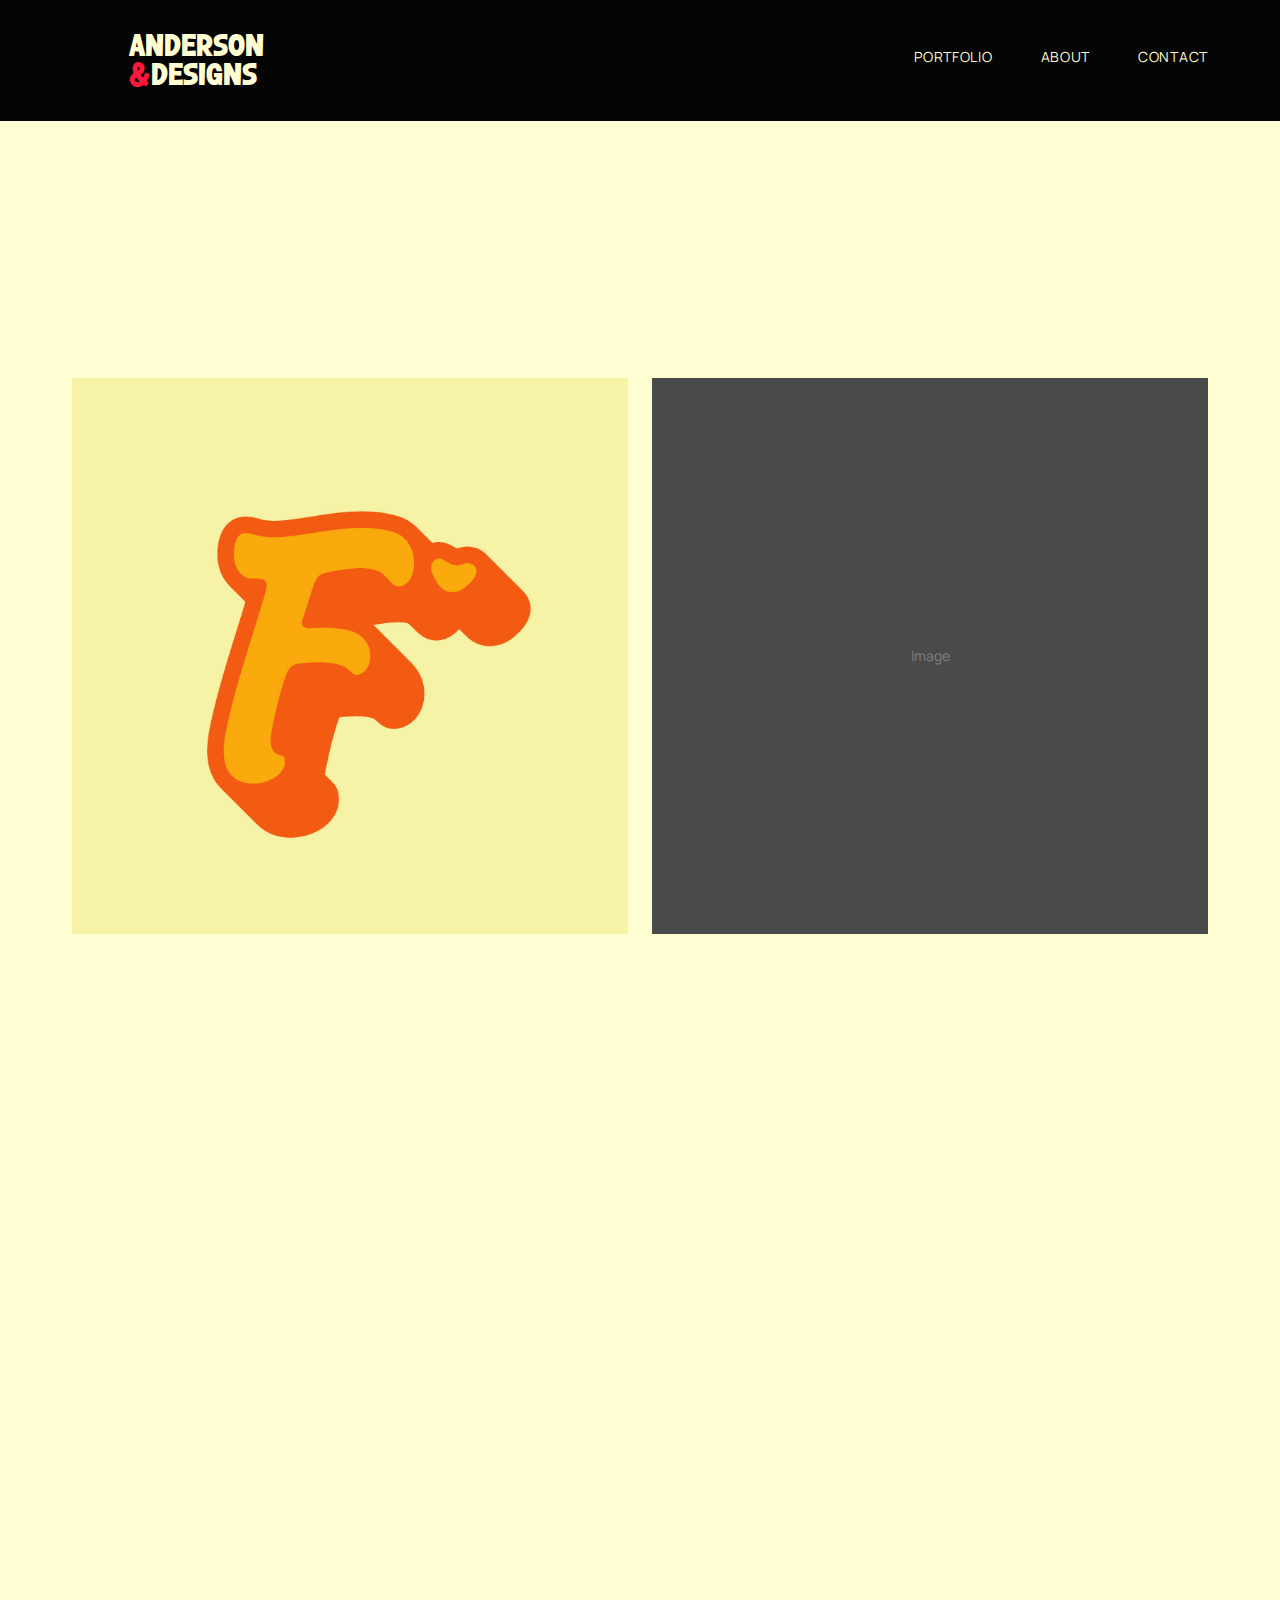
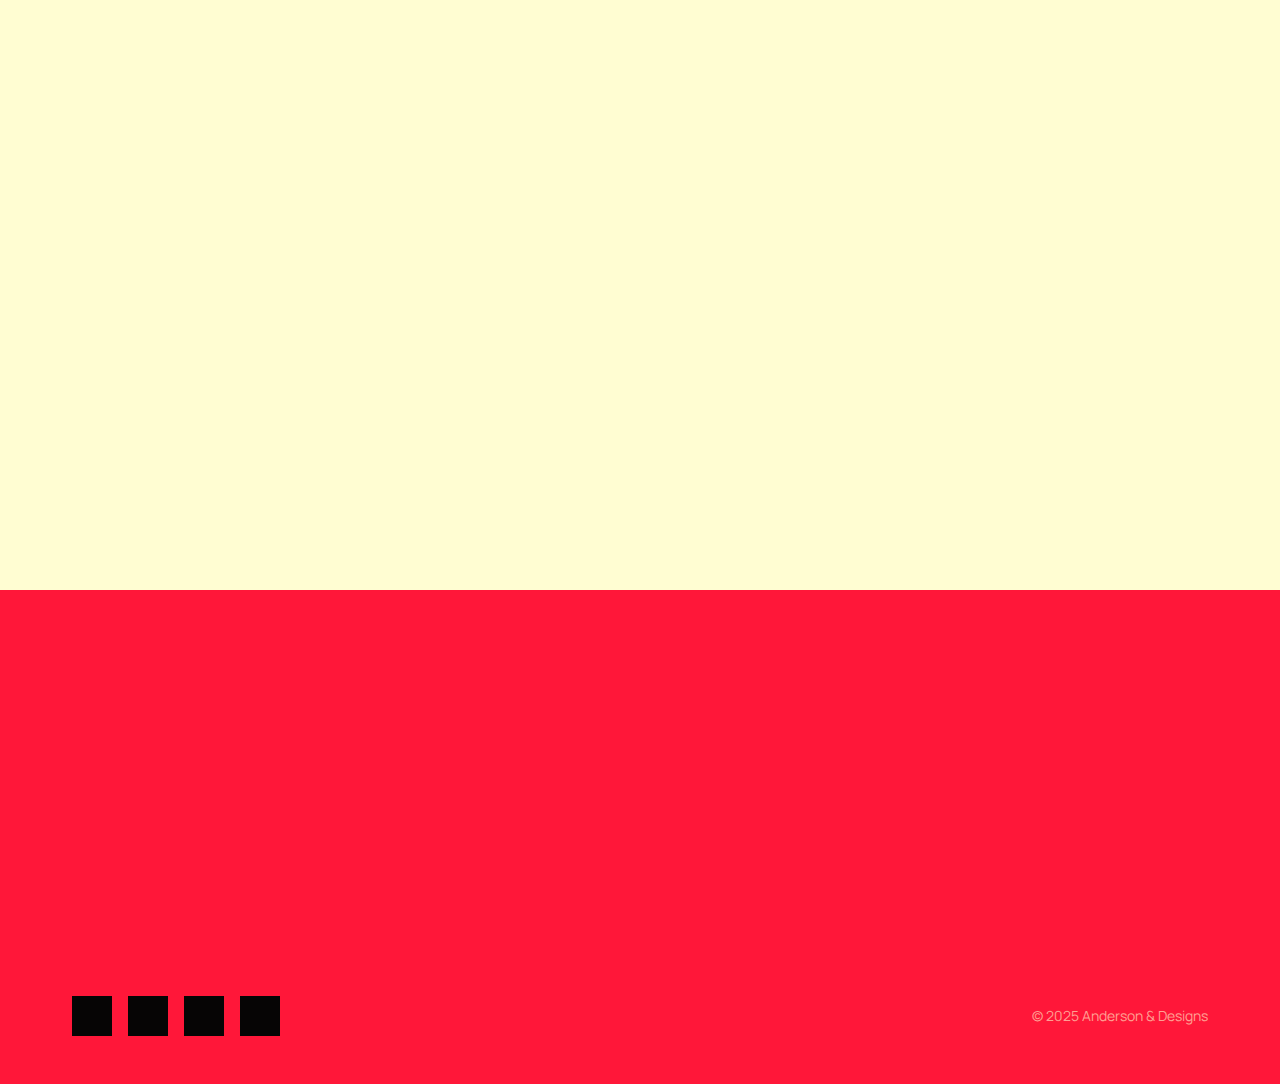
<file: work.html>
<!DOCTYPE html>
<html lang="en">
<head>
    <meta charset="UTF-8">
    <meta name="viewport" content="width=device-width, initial-scale=1.0">
    <title>Portfolio | Anderson & Designs</title>
    <meta name="description" content="A collection of my greatest hits - logo design, branding, and bespoke art projects.">
    <link rel="stylesheet" href="css/styles.css">
    <link rel="icon" type="image/svg+xml" href="assets/favicon.svg">
</head>
<body class="page-cream">
    <!-- Navigation -->
    <nav class="navbar">
        <div class="container">
            <a href="index.html" class="logo">
                <div id="lottie-logo"></div>
                <span class="logo-text">Anderson<br><span class="logo-and">&</span>Designs</span>
            </a>
            
            <button class="mobile-menu-toggle" aria-label="Toggle menu">
                <span></span>
                <span></span>
                <span></span>
            </button>
            
            <ul class="nav-links">
                <li><a href="work.html" class="nav-link-cycle"><span data-text="Portfolio">Portfolio</span></a></li>
                <li><a href="about.html" class="nav-link-cycle"><span data-text="About">About</span></a></li>
                <li><a href="contact.html" class="nav-link-cycle"><span data-text="Contact">Contact</span></a></li>
            </ul>
        </div>
    </nav>

    <!-- Page Header -->
    <header class="page-header">
        <div class="container">
            <h1 class="heading-md fade-in">A Collection of</h1>
            <span class="heading-xl heading-accent fade-in fade-in-delay-1" style="position: relative; top:-30px;">MY GREATEST HITS!</span>
        </div>
    </header>

    <!-- Portfolio Grid -->
    <section class="section" style="padding-top: 0;">
        <div class="container">
            <div class="portfolio-grid cols-2">
                <a href="furari.html" class="portfolio-item animate-on-scroll">
                    <img src="assets/portfolio/furari/f-org.jpg" alt="Furari Project">
                    <div class="portfolio-item-overlay">
                        <span class="portfolio-item-title">Furari</span>
                    </div>
                </a>
                <a href="case-study.html" class="portfolio-item animate-on-scroll">
                    <div class="image-placeholder"></div>
                    <div class="portfolio-item-overlay">
                        <span class="portfolio-item-title">Pastel Mumu</span>
                    </div>
                </a>
                <a href="case-study.html" class="portfolio-item animate-on-scroll">
                    <div class="image-placeholder"></div>
                    <div class="portfolio-item-overlay">
                        <span class="portfolio-item-title">The Heir of Time</span>
                    </div>
                </a>
                <a href="case-study.html" class="portfolio-item animate-on-scroll">
                    <div class="image-placeholder"></div>
                    <div class="portfolio-item-overlay">
                        <span class="portfolio-item-title">DNA</span>
                    </div>
                </a>
                <a href="case-study.html" class="portfolio-item animate-on-scroll">
                    <div class="image-placeholder"></div>
                    <div class="portfolio-item-overlay">
                        <span class="portfolio-item-title">Onboarder</span>
                    </div>
                </a>
                <a href="case-study.html" class="portfolio-item animate-on-scroll">
                    <div class="image-placeholder"></div>
                    <div class="portfolio-item-overlay">
                        <span class="portfolio-item-title">Logo Remix</span>
                    </div>
                </a>
            </div>
        </div>
    </section>

    <!-- CTA Section -->
    <section class="cta-section section">
        <div class="container">
            <div class="cta-title animate-on-scroll">
                <span class="cta-line1">Let's Rock<span class="cta-line2">& Roll</span></span>
            </div>
            <div class="animate-on-scroll">
                <a href="contact.html" class="btn btn-primary">Work with me</a>
            </div>
        </div>
    </section>

    <!-- Footer -->
    <footer class="footer">
        <div class="container">
            <div class="footer-social">
                <a href="#" aria-label="Social Link 1"></a>
                <a href="#" aria-label="Social Link 2"></a>
                <a href="#" aria-label="Social Link 3"></a>
                <a href="#" aria-label="Social Link 4"></a>
            </div>
            <p class="footer-copyright">© 2025 Anderson & Designs</p>
        </div>
    </footer>

    <script src="js/lottie.js"></script>
    <script src="js/main.js"></script>
    
</body>
</html>
</file>
<file: css/styles.css>
/* ============================================
   ANDERSON & DESIGNS - Main Stylesheet
   ============================================ */

/* Font Face Declarations */
@font-face {
    font-family: 'Fuzamic';
    src: url('../assets/fonts/Fuzamic-Regular.ttf') format('truetype');
    font-weight: normal;
    font-style: normal;
    font-display: swap;
}

@font-face {
    font-family: 'Knewave';
    src: url('../assets/fonts/Knewave.ttf') format('truetype');
    font-weight: normal;
    font-style: normal;
    font-display: swap;
}

@font-face {
    font-family: 'Manrope';
    src: url('../assets/fonts/Manrope.ttf') format('truetype');
    font-weight: 400;
    font-style: normal;
    font-display: swap;
}

/* ============================================
   CSS Custom Properties (Design Tokens)
   ============================================ */
:root {
    /* Primary Colors */
    --color-red: #FF1739;
    --color-cream: #FFFDD2;
    --color-pink: #FF8899;
    --color-black: #060505;
    --color-mint: #F5FFEE;

    /* Neutrals */
    --color-gray-placeholder: #4a4a4a;
    --color-gray-dark: #2a2a2a;

    /* Typography */
    --font-display: 'Fuzamic', sans-serif;
    --font-marker: 'Knewave', cursive;
    --font-body: 'Manrope', sans-serif;

    /* Spacing Scale */
    --space-xs: 0.5rem;
    --space-sm: 1rem;
    --space-md: 1.5rem;
    --space-lg: 2rem;
    --space-xl: 3rem;
    --space-2xl: 4rem;
    --space-3xl: 6rem;
    --space-4xl: 8rem;

    /* Container */
    --container-max: 1200px;
    --container-padding: 2rem;

    /* Transitions */
    --transition-bounce: cubic-bezier(0.34, 1.56, 0.64, 1);
    --transition-smooth: cubic-bezier(0.4, 0, 0.2, 1);

    /* Border Radius */
    --radius-sm: 4px;
    --radius-md: 8px;
    --radius-lg: 16px;
    --radius-full: 50px;
}

/* ============================================
   Reset & Base Styles
   ============================================ */
*,
*::before,
*::after {
    box-sizing: border-box;
    margin: 0;
    padding: 0;
}

html {
    scroll-behavior: smooth;
}

body {
    font-family: var(--font-body);
    background-color: var(--color-black);
    color: var(--color-cream);
    line-height: 1.6;
    overflow-x: hidden;
}

.container,
.work-container {
    width: 100%;
    max-width: var(--container-max);
    margin: 0 auto;
    padding: 0 var(--container-padding);
}

@media (max-width: 640px) {

    .work-container {
        padding: 1rem;
    }

}


img {
    max-width: 100%;
    height: auto;
    display: block;
}

a {
    text-decoration: none;
    color: inherit;
    transition: color 0.3s var(--transition-smooth);
}

button {
    font-family: inherit;
    cursor: pointer;
    border: none;
    background: none;
}

/* ============================================
   Animation Keyframes
   ============================================ */
@keyframes fadeInUp {
    from {
        opacity: 0;
        transform: translateY(30px);
    }

    to {
        opacity: 1;
        transform: translateY(0);
    }
}

@keyframes fadeIn {
    from {
        opacity: 0;
    }

    to {
        opacity: 1;
    }
}

@keyframes bounceIn {
    0% {
        opacity: 0;
        transform: scale(0.3);
    }

    50% {
        transform: scale(1.05);
    }

    70% {
        transform: scale(0.9);
    }

    100% {
        opacity: 1;
        transform: scale(1);
    }
}

@keyframes slideInLeft {
    from {
        opacity: 0;
        transform: translateX(-50px);
    }

    to {
        opacity: 1;
        transform: translateX(0);
    }
}

@keyframes slideInRight {
    from {
        opacity: 0;
        transform: translateX(50px);
    }

    to {
        opacity: 1;
        transform: translateX(0);
    }
}

/* Fade-in animation classes with bouncy finish */
.fade-in {
    opacity: 0;
    animation: fadeInUp 0.8s var(--transition-bounce) forwards;
}

.fade-in-delay-1 {
    animation-delay: 0.1s;
}

.fade-in-delay-2 {
    animation-delay: 0.2s;
}

.fade-in-delay-3 {
    animation-delay: 0.3s;
}

.fade-in-delay-4 {
    animation-delay: 0.4s;
}

.fade-in-delay-5 {
    animation-delay: 0.5s;
}

.fade-in-delay-6 {
    animation-delay: 0.6s;
}

/* Intersection Observer animation triggers */
.animate-on-scroll {
    opacity: 0;
    transform: translateY(30px);
    transition: opacity 0.8s var(--transition-bounce),
        transform 0.8s var(--transition-bounce);
}

.animate-on-scroll.visible {
    opacity: 1;
    transform: translateY(0);
}

/* ============================================
   Typography
   ============================================ */
h1,
h2,
h3,
h4 {
    font-family: var(--font-display);
    font-weight: normal;
    line-height: 1.1;
    text-transform: uppercase;
}

.heading-marker {
    font-family: var(--font-marker);
    text-transform: uppercase;
}

.heading-xl {
    font-size: clamp(2.5rem, 8vw, 5rem);
}

.heading-lg {
    font-size: clamp(2rem, 6vw, 4rem);
}

.heading-md {
    font-size: clamp(1.5rem, 4vw, 2.5rem);
}

.heading-sm {
    font-size: clamp(1.25rem, 3vw, 1.75rem);
}

.text-pink {
    color: var(--color-pink);
}

.text-red {
    color: var(--color-red);
}

.text-cream {
    color: var(--color-cream);
}

.text-black {
    color: var(--color-black);
}

/* ============================================
   Layout Utilities
   ============================================ */
.section {
    padding: var(--space-3xl) 0;
}

.lg-section {
    padding: var(--space-lg);
}

.sm-section {
    padding: none;
}


/* ============================================
   Portfolio Grid (Work Page)
   ============================================ */
.portfolio-grid {
    display: grid;
    gap: var(--space-md);
}

.portfolio-grid.cols-3 {
    grid-template-columns: repeat(3, 1fr);
}

.portfolio-grid.cols-2 {
    grid-template-columns: repeat(2, 1fr);
}

@media (max-width: 992px) {
    .portfolio-grid.cols-3 {
        grid-template-columns: repeat(2, 1fr);
    }
}

@media (max-width: 576px) {

    .portfolio-grid.cols-3,
    .portfolio-grid.cols-2 {
        grid-template-columns: 1fr;
    }
}

/* ============================================
   Navigation
   ============================================ */
.navbar {
    position: fixed;
    top: 0;
    left: 0;
    right: 0;
    z-index: 1000;
    padding: var(--space-md) 0;
    background-color: var(--color-black);
    transition: background-color 0.3s var(--transition-smooth);
}

.navbar.scrolled {
    backdrop-filter: blur(10px);
}

.navbar .container {
    display: flex;
    justify-content: space-between;
    align-items: center;
}

.logo {
    display: flex;
    align-items: center;
    gap: 0.1rem;
    text-decoration: none;
    color: var(--color-cream);
    transform: scale(1);
    transition: transform 0.1s ease-in-out
}

.logo-and {
    color: var(--color-red);
}

.logo:hover {
    transform: scale(1.1);
    transition: transform 0.3s ease-in-out, color 0.5s ease;

    svg,
    .logo-and {
        color: var(--color-pink);
    }

    .logo-and {
        color: var(--color-pink);
    }
}

.logo svg {
    width: 55px;
    height: auto;
    color: var(--color-red);
}

/* Lottie Logo Styling */
#lottie-logo {
    width: 55px;
    height: 73px;
    display: flex;
    align-items: center;
    justify-content: center;
}

#lottie-logo svg {
    width: 100%;
    height: 100%;
}

/* Apply red color to Lottie animation paths */
#lottie-logo svg path {
    stroke: var(--color-red) !important;
    fill: var(--color-red) !important;
}

.logo:hover #lottie-logo svg path {
    stroke: var(--color-pink) !important;
    fill: var(--color-pink) !important;
}

.logo-text {
    font-family: var(--font-display);
    font-size: 2rem;
    text-transform: uppercase;
    line-height: 0.9;
    color: var(--color-cream);
}

.nav-links {
    display: flex;
    gap: var(--space-xl);
    list-style: none;
}

/* Text Cycling Animation for Nav Links */
.nav-link-cycle {
    font-family: var(--font-body);
    font-size: 0.875rem;
    text-transform: uppercase;
    letter-spacing: 0.05em;
    color: var(--color-cream);
    text-decoration: none;
    position: relative;
    display: inline-block;
    overflow: hidden;
}

.nav-link-cycle span {
    display: inline-block;
    position: relative;
    transition: transform 0.4s var(--transition-bounce);
}

.nav-link-cycle span::before {
    content: attr(data-text);
    position: absolute;
    top: 100%;
    left: 0;
}

.nav-link-cycle:hover span {
    transform: translateY(-100%);
}

/*.page-cream .nav-link-cycle {
    color: var(--color-black);
}

.page-cream .nav-link-cycle span::before {
    color: var(--color-red);
}*/

.nav-links a {
    font-family: var(--font-body);
    font-size: 0.875rem;
    text-transform: uppercase;
    letter-spacing: 0.05em;
    color: var(--color-cream);
    text-decoration: none;
    position: relative;
}

.nav-links a:not(.nav-link-cycle)::after {
    content: '';
    position: absolute;
    bottom: -4px;
    left: 0;
    width: 0;
    height: 2px;
    background-color: var(--color-red);
    transition: width 0.3s var(--transition-bounce);
}

.nav-links a:not(.nav-link-cycle):hover::after {
    width: 100%;
}

/* Mobile Navigation */
.mobile-menu-toggle {
    display: none;
    flex-direction: column;
    gap: 5px;
    padding: 10px;
    background: none;
    border: none;
    cursor: pointer;
}

.mobile-menu-toggle span {
    width: 25px;
    height: 2px;
    background-color: var(--color-cream);
    transition: all 0.3s var(--transition-smooth);
}

.mobile-menu-toggle span:nth-child(1) {
    transform-origin: center;
}

.mobile-menu-toggle span:nth-child(2) {
    transform-origin: center;
}

.mobile-menu-toggle span:nth-child(3) {
    transform-origin: center;
}

.mobile-menu-toggle.active span:nth-child(1) {
    transform: translateY(7px) rotate(45deg);
}

.mobile-menu-toggle.active span:nth-child(2) {
    opacity: 0;
}

.mobile-menu-toggle.active span:nth-child(3) {
    transform: translateY(-7px) rotate(-45deg);
}

@media (max-width: 640px) {
    .mobile-menu-toggle {
        display: flex;
    }

    .nav-links {
        position: fixed;
        top: 100px;
        left: 0;
        right: 0;
        background-color: var(--color-black);
        flex-direction: column;
        padding: var(--space-lg);
        gap: var(--space-lg);
        transform: translateX(100%);
        opacity: 0;
        pointer-events: none;
        transition: all 0.3s var(--transition-smooth);
    }

    .nav-links.active {
        transform: translateY(0);
        opacity: 1;
        pointer-events: all;
    }
}

/* Page Cream Theme */
.page-cream {
    background-color: var(--color-cream);
    color: var(--color-black);
}

.page-cream .heading-lg {
    color: var(--color-black);
}

/* ============================================
   Hero Section
   ============================================ */
.hero {
    min-height: 100vh;
    padding-top: 120px;
    display: flex;
    align-items: center;
    position: relative;
    overflow: hidden;
}

.hero-opening {
    margin-top: 10vw;
}

.hero-content {
    display: flex;
    justify-content: space-between;
    align-items: center;
    gap: var(--space-xl);
}

.hero-text {
    flex: 1;
}

.hero-text h1 {
    margin-bottom: var(--space-md);
}

.hero-text .tagline {
    font-family: var(--font-display);
    font-size: clamp(1.5rem, 4vw, 2rem);
    color: var(--color-cream);
    text-transform: uppercase;
}

.hero-text .tagline-accent {
    font-family: var(--font-marker);
    font-size: clamp(2.5rem, 8vw, 5rem);
    color: var(--color-pink);
    display: block;
    line-height: 1;
}

.hero-mascot {
    flex: 0 0 auto;
    max-width: 400px;
}

.hero-mascot img {
    width: 100%;
    animation: bounceIn 1s var(--transition-bounce) 0.5s forwards;
    opacity: 0;
}

@media (max-width: 640px) {
    .hero-content {
        flex-direction: column;
        text-align: center;
    }

    .hero-mascot {
        max-width: 280px;
    }

    .hero-title {
        white-space: pre;
    }
}

/* ============================================
   Background Pattern (Logo Pattern)
   ============================================ */
.pattern-bg {
    position: relative;
}

.pattern-bg::before {
    content: '';
    position: absolute;
    top: 0;
    left: 0;
    right: 0;
    bottom: 0;
    background-image: url('../assets/images/Logo_BG_SVG.svg');
    background-size: 300px;
    background-repeat: repeat;
    opacity: 0.15;
    pointer-events: none;
}

/* ============================================
   Portfolio Grid
   ============================================ */
.portfolio-grid {
    display: grid;
    gap: var(--space-md);
}

.portfolio-grid.cols-3 {
    grid-template-columns: repeat(3, 1fr);
}

.portfolio-grid.cols-2 {
    grid-template-columns: repeat(2, 1fr);
}

@media (max-width: 992px) {
    .portfolio-grid.cols-3 {
        grid-template-columns: repeat(2, 1fr);
    }
}

@media (max-width: 576px) {

    .portfolio-grid.cols-3,
    .portfolio-grid.cols-2 {
        grid-template-columns: 1fr;
    }
}

.portfolio-item {
    position: relative;
    aspect-ratio: 1;
    overflow: hidden;
    background-color: var(--color-gray-placeholder);
}

.portfolio-item .image-placeholder {
    transition: transform 0.4s var(--transition-smooth);
}

.portfolio-item:hover .image-placeholder {
    transform: scale(1.1);
}

.portfolio-item img {
    width: 100%;
    height: 100%;
    object-fit: cover;
    transition: transform 0.4s var(--transition-smooth);
}

.portfolio-item:hover img {
    transform: scale(1.1);
}

.portfolio-item-overlay {
    position: absolute;
    top: 0;
    bottom: 0;
    left: 0;
    right: 0;
    padding: var(--space-md);
    display: flex;
    align-items: center;
    justify-content: center;
    background-color: rgba(0, 0, 0, 0);
    opacity: 0;
    transition: all 0.4s var(--transition-smooth);
}

.portfolio-item:hover .portfolio-item-overlay {
    background-color: rgba(140, 53, 60, 0.3);
    opacity: 1;
}

.portfolio-item-title {
    font-family: var(--font-body);
    font-size: 1.2rem;
    font-weight: 500;
    color: var(--color-mint);
    transform: translateY(10px);
    opacity: 0;
    transition: all 0.3s var(--transition-smooth);
}

.portfolio-item:hover .portfolio-item-title {
    transform: translateY(0);
    opacity: 1;
}

/* Image Placeholder */
.image-placeholder {
    width: 100%;
    height: 100%;
    background-color: var(--color-gray-placeholder);
    display: flex;
    align-items: center;
    justify-content: center;
    min-height: 200px;
}

.image-placeholder::after {
    content: 'Image';
    font-family: var(--font-body);
    color: rgba(255, 255, 255, 0.3);
    font-size: 0.875rem;
}

/* ============================================
   About Section (Home Page)
   ============================================ */
.about-preview {
    display: grid;
    grid-template-columns: 1fr 1.5fr;
    gap: var(--space-xl);
    align-items: center;
}

.about-preview .image-box {
    aspect-ratio: 1;
    background-color: var(--color-gray-placeholder);
}

.about-preview .content h2 {
    margin-bottom: var(--space-md);
}

.about-preview .content p {
    font-size: 0.9rem;
    line-height: 1.8;
    color: rgba(255, 253, 210, 0.8);
}

.logo-decoration {
    color: var(--color-pink);
}

@media (max-width: 640px) {
    .about-preview {
        grid-template-columns: 1fr;
    }
}

/* ============================================
   Services Section
   ============================================ */
.services-grid {
    display: grid;
    grid-template-columns: repeat(3, 1fr);
    gap: var(--space-lg);
}

.service-card {
    background-color: var(--color-gray-dark);
    padding: 0;
    position: relative;
    overflow: hidden;
    transition: transform 0.4s var(--transition-bounce);
}

.service-card:hover {
    transform: translateY(-10px);
}

.service-card .image-box {
    aspect-ratio: 4/3;
    background-color: var(--color-gray-placeholder);
}

.service-card .content {
    padding: var(--space-md);
}

.service-card h3 {
    font-family: var(--font-body);
    font-size: 1rem;
    font-weight: 500;
}

@media (max-width: 640px) {
    .services-grid {
        grid-template-columns: 1fr;
    }
}

/* ============================================
   CTA Section
   ============================================ */
.cta-section {
    text-align: center;
    padding: var(--space-4xl) 0;
}

.cta-section h2 {
    margin-bottom: var(--space-xs);
}

.cta-section .heading-accent {
    font-family: var(--font-marker);
    font-size: clamp(3rem, 10vw, 6rem);
    color: var(--color-pink);
    display: block;
    margin-bottom: var(--space-xl);
}

/* ============================================
   Buttons
   ============================================ */
.btn {
    display: inline-flex;
    align-items: center;
    justify-content: center;
    padding: 1rem 2.5rem;
    font-family: var(--font-body);
    font-size: 0.875rem;
    font-weight: 500;
    text-transform: uppercase;
    letter-spacing: 0.05em;
    transition: all 0.3s var(--transition-bounce);
}

.btn-primary {
    background-color: var(--color-black);
    color: var(--color-cream);
}

.btn-primary:hover {
    background-color: transparent;
    color: var(--color-black);
    border: thin solid var(--color-black);
}

.btn-outline {
    background-color: var(--color-red);
    color: var(--color-cream);
}

.btn-outline:hover {
    background-color: var(--color-cream);
    color: var(--color-black);
    background-color: transparent;
}

/* ============================================
   Footer
   ============================================ */
.footer {
    background-color: var(--color-black);
    padding: var(--space-xl) 0;
}

.footer .container {
    display: flex;
    justify-content: space-between;
    align-items: center;
}

.footer-social {
    display: flex;
    gap: var(--space-sm);
}

.footer-social a {
    width: 40px;
    height: 40px;
    background-color: var(--color-black);
    display: flex;
    align-items: center;
    justify-content: center;
    transition: all 0.3s var(--transition-smooth);
}

.footer-social a svg {
    color: var(--color-cream);
    transition: color 0.3s var(--transition-smooth);
}

.footer-social a:nth-child(1):hover {
    background-color: #E4405F;
}

.footer-social a:nth-child(1):hover svg {
    color: var(--color-black);
}

.footer-social a:nth-child(2):hover {
    background-color: #0A66C2;
}

.footer-social a:nth-child(2):hover svg {
    color: var(--color-black);
}

.footer-social a:nth-child(3):hover {
    background-color: #1769FF;
}

.footer-social a:nth-child(3):hover svg {
    color: var(--color-black);
}

.footer-social a:nth-child(4):hover {
    background-color: var(--color-pink);
}

.footer-social a:nth-child(4):hover svg {
    color: var(--color-black);
}

.footer-copyright {
    font-size: 0.875rem;
    color: rgba(255, 253, 210, 0.6);
}

@media (max-width: 576px) {
    .footer .container {
        flex-direction: column;
        gap: var(--space-md);
        text-align: center;
    }
}

/* ============================================
   Page: Work/Portfolio
   ============================================ */
.page-header {
    padding-top: 150px;
    padding-bottom: var(--space-xl);
}

.page-header h1 {
    margin-bottom: var(--space-xs);
}

.page-header .heading-accent {
    font-family: var(--font-marker);
    color: var(--color-pink);
}

.page-cream {
    background-color: var(--color-cream);
    color: var(--color-black);
}

/* ============================================
   Page: About
   ============================================ */
.about-intro {
    display: grid;
    grid-template-columns: 1fr 1fr 0.5fr;
    gap: var(--space-xl);
    align-items: start;
    padding-top: 150px;
}

.about-intro .text-content h1 {
    font-family: var(--font-marker);
    color: var(--color-pink);
    margin-bottom: var(--space-xs);
}

.about-intro .text-content h2 {
    margin-bottom: var(--space-md);
}

.about-intro .image-box {
    aspect-ratio: 3/4;
    background-color: var(--color-gray-placeholder);
}

.about-intro .logo-box {
    background-color: var(--color-red);
    aspect-ratio: 1/1.5;
    display: flex;
    align-items: center;
    justify-content: center;
    padding: var(--space-md);
}

.about-intro .logo-box svg {
    width: 100%;
    height: auto;
}

@media (max-width: 992px) {
    .about-intro {
        grid-template-columns: 1fr 1fr;
    }

    .about-intro .logo-box {
        display: none;
    }
}

@media (max-width: 576px) {
    .about-intro {
        grid-template-columns: 1fr;
    }
}

/* About Quote Section */
.about-quote {
    position: relative;
    padding: var(--space-3xl) 0;
}

.about-quote-content {
    display: grid;
    grid-template-columns: 1fr 1fr;
    gap: var(--space-xl);
    align-items: center;
}

.about-quote .image-box {
    aspect-ratio: 1;
    background-color: var(--color-gray-placeholder);
}

.about-quote .quote-text {
    text-align: right;
}

.about-quote .quote-text h2 {
    font-size: clamp(2rem, 5vw, 3.5rem);
    line-height: 1.2;
}

.about-quote .quote-text .text-pink {
    color: var(--color-pink);
}

@media (max-width: 640px) {
    .about-quote-content {
        grid-template-columns: 1fr;
    }

    .about-quote .quote-text {
        text-align: center;
    }
}

/* Clients Section */
.clients-section h2 {
    margin-bottom: var(--space-lg);
}

.clients-grid {
    display: grid;
    grid-template-columns: repeat(4, 1fr);
    gap: var(--space-md);
}

.client-logo {
    aspect-ratio: 16/9;
    background-color: var(--color-gray-placeholder);
    display: flex;
    align-items: center;
    justify-content: center;
}

@media (max-width: 640px) {
    .clients-grid {
        grid-template-columns: repeat(2, 1fr);
    }
}

/* ============================================
   Page: Contact
   ============================================ */
.contact-section {
    padding-top: 150px;
}

.contact-layout {
    display: grid;
    grid-template-columns: 1fr 1fr;
    gap: var(--space-3xl);
    align-items: start;
}

.contact-form h1 {
    margin-bottom: var(--space-xl);
}

.form-group {
    margin-bottom: var(--space-md);
}

.form-group label {
    display: block;
    font-size: 0.875rem;
    margin-bottom: var(--space-xs);
    color: var(--color-black);
}

.form-group input,
.form-group select,
.form-group textarea {
    width: 100%;
    padding: 0.875rem 1rem;
    font-family: var(--font-body);
    font-size: 1rem;
    border: 2px solid var(--color-black);
    background-color: transparent;
    color: var(--color-black);
    transition: border-color 0.3s var(--transition-smooth);
}

.form-group input:focus,
.form-group select:focus,
.form-group textarea:focus {
    outline: none;
    border-color: var(--color-red);
}

.form-group textarea {
    min-height: 150px;
    resize: vertical;
}

.form-group select {
    appearance: none;
    background-image: url("data:image/svg+xml,%3Csvg xmlns='http://www.w3.org/2000/svg' width='12' height='12' viewBox='0 0 12 12'%3E%3Cpath fill='%23060505' d='M6 8L1 3h10z'/%3E%3C/svg%3E");
    background-repeat: no-repeat;
    background-position: right 1rem center;
    padding-right: 2.5rem;
}

.contact-image {
    aspect-ratio: 3/4;
    background-color: var(--color-gray-placeholder);
}

/* Sticky Shark Animation */
.contact-shark {
    position: sticky;
    top: 150px;
    /* More space from navbar */
    height: fit-content;
    align-self: flex-start;
}

.contact-shark img {
    width: 100%;
    height: auto;
    display: block;
    animation: sharkBounce 3s ease-in-out infinite;
    transition: transform 0.4s var(--transition-bounce);
}

/* Gentle bounce animation */
@keyframes sharkBounce {

    0%,
    100% {
        transform: translateY(0);
    }

    50% {
        transform: translateY(-15px);
    }
}

/* Scale on hover while keeping bounce animation */
.contact-shark:hover img {
    transform: scale(1.1);
}

/* Mobile shark - same bounce animation */
@media (max-width: 640px) {
    .contact-layout {
        grid-template-columns: 1fr;
    }

    .contact-image {
        display: none;
    }

    .contact-shark {
        position: static;
        /* Not sticky on mobile */
        display: block;
        margin: var(--space-xl) auto;
        max-width: 300px;
    }

    /* Same animation as desktop */
    .contact-shark img {
        animation: sharkBounce 3s ease-in-out infinite;
    }

    /*.contact-shark:hover img {
        filter: brightness(1.1);
    }*/
}

/* ============================================
   Page: Case Study
   ============================================ */
.case-study-hero {
    min-height: 400px;
    margin-top: 80px;
    overflow: hidden;
}

.case-study-hero img {
    width: 100%;
    object-fit: cover;
    display: block;
}

.case-study-intro {
    display: grid;
    padding: var(--space-3xl) 0;
}

.case-study-intro-grid {
    display: grid;
    grid-template-columns: 1fr 1.5fr;
    gap: var(--space-3xl);
}

.case-study-intro .title-section h1 {
    color: var(--color-pink);
    margin-bottom: var(--space-xs);
}

.case-study-intro .meta {
    font-size: 0.875rem;
    color: rgba(6, 5, 5, 0.6);
    text-transform: uppercase;
}

.case-study-intro .description {
    font-size: 1rem;
    line-height: 1.8;
}

.case-study-intro .description p {
    margin-bottom: var(--space-md);
}

.case-study-meta-grid {
    display: grid;
    grid-template-columns: repeat(3, 1fr);
    gap: var(--space-lg);
    margin-top: var(--space-xl);
    padding-top: var(--space-xl);
    border-top: 1px solid rgba(6, 5, 5, 0.2);
}

.case-study-meta-grid .meta-item h3 {
    font-family: var(--font-body);
    font-size: 1rem;
    font-weight: 600;
    text-transform: uppercase;
    letter-spacing: 0.1em;
    margin-bottom: var(--space-xs);
}

.case-study-meta-grid .meta-item p {
    font-size: 0.875rem;
    line-height: 1.6;
}

.case-study-images {
    margin: var(--space-sm);
    display: grid;
    grid-template-columns: repeat(4, 1fr);
    gap: var(--space-sm)
}

.case-study-images .image-box {
    aspect-ratio: 4/5;
    overflow: hidden;
}

.case-study-images .image-box img {
    width: 100%;
    height: 100%;
    object-fit: cover;
    display: block;
}

.case-study-mockups {
    display: grid;
    grid-template-columns: repeat(2, 1fr);
    overflow: hidden;
    gap: var(--space-sm);
    margin: var(--space-sm);
}

.case-study-mockups .image-box {
    aspect-ratio: 16/10;
    overflow: hidden;

    img {
        width: 100%;
        height: 100%;
        object-fit: cover;
        display: block;
    }
}

.case-study-problem {
    text-align: left;
    padding: var(--space-3xl) 0;
    max-width: 800px;
    margin: 0 auto;
}

.case-study-problem p {
    font-size: 1.1rem;
    line-height: 1.8;
}

.case-study-solution {
    display: grid;
    grid-template-columns: 2fr 3fr;
    gap: var(--space-sm);
    margin: var(--space-sm);
    place-items: center;
}

.case-study-solution {

    .content,
    .content-img {
        margin: var(--space-lg);
    }
}

.case-study-solution h2 {
    color: var(--color-pink);
    margin-bottom: var(--space-md);
}

.case-study-solution .image-box {
    width: 100%;
    overflow: hidden;
}

.case-study-solution .image-box img {
    width: 100%;
    height: 100%;
    object-fit: cover;
    display: block;
}

.case-study-full-image {
    margin: var(--space-sm);
}

.case-study-full-image img {
    width: 100%;
}

@media (max-width: 640px) {

    .case-study-intro,
    .case-study-images,
    .case-study-solution {
        grid-template-columns: 1fr;
        margin: var(--space-xs);
    }

    .case-study-hero img {
        width: auto;
        max-width: 800px;
    }

    .case-study-full-image,
    .case-study-mockups {
        margin: var(--space-xs);
    }

    .case-study-solution {
        .content {
            margin: 0;
        }
    }

    .case-study-intro-grid {
        display: block
    }

    .case-study-intro-grid h1 {
        font-size: clamp(4rem, 7rem, 9rem);
    }

    .case-study-meta-grid {
        grid-template-columns: 1fr;
        gap: var(--space-md);
    }

    .case-study-solution {
        h2 {
            text-align: left;
            font-size: 3rem;
            margin: 0;
        }
    }

    .sm-section {
        h2 {
            margin-bottom: var(--space-lg);
        }
    }

    .case-study-images {
        margin: var(--space-xs);
        display: grid;
        grid-template-columns: repeat(2, 1fr);
        gap: var(--space-xs)
    }

    .case-study-mockups {
        grid-template-columns: repeat(1, 1fr);
        gap: var(--space-xs)
    }
}

/* ============================================
   Utility Classes
   ============================================ */
.text-center {
    text-align: center;
}

.mt-sm {
    margin-top: var(--space-sm);
}

.mt-md {
    margin-top: var(--space-md);
}

.mt-lg {
    margin-top: var(--space-lg);
}

.mt-xl {
    margin-top: var(--space-xl);
}

.mb-sm {
    margin-bottom: var(--space-sm);
}

.mb-md {
    margin-bottom: var(--space-md);
}

.mb-lg {
    margin-bottom: var(--space-lg);
}

.mb-xl {
    margin-bottom: var(--space-xl);
}

/* ============================================
   NEW: Updated Hero Section
   ============================================ */
.hero {
    min-height: 50vh;
    padding: 120px 0 var(--space-xl);
    display: flex;
    flex-direction: column;
}

.hero-text {
    max-width: 800px;
}

.hero-subtitle {
    font-family: var(--font-display);
    font-size: clamp(2rem, 3vw, 3rem);
    color: var(--color-cream);
    text-transform: uppercase;
    margin-bottom: var(--space-xs);
}

.hero-title {
    font-family: var(--font-marker);
    font-size: clamp(4rem, 10vw, 6rem);
    color: var(--color-pink);
    text-transform: uppercase;
    line-height: 0.9;
    margin-bottom: var(--space-sm);
    white-space: pre;
}

.hero-title .highlight-word {
    position: relative;
    display: inline-block;
    padding: 0.1em 0.3em;
    background-color: transparent;
    transition: all 0.3s var(--transition-bounce);
    cursor: pointer;
    color: inherit;
}

.hero-title .highlight-word:hover {
    background-color: var(--color-red) !important;
    color: var(--color-black) !important;
    box-shadow: 0 0 0 0.1em var(--color-red);
    transform: skewX(-2deg);
}

.hero-scroll {
    display: flex;
    align-items: center;
    gap: var(--space-md);
    margin-top: auto;
}

.scroll-line {
    width: 100px;
    height: 1px;
    background-color: var(--color-cream);
    opacity: 0.5;
}

.scroll-text {
    font-size: 0.75rem;
    text-transform: lowercase;
    opacity: 0.6;
    letter-spacing: 0.05em;
}

@media (max-width: 640px) {
    .hero-title {
        white-space: normal;
    }

    .hero-subtitle {
        line-height: 1.1;
    }

    .hero-title .highlight-word {
        padding: 0;
    }

    .hero-title .highlight-word:hover {
        background-color: var(--color-red) !important;
        color: var(--color-black) !important;
        box-shadow: 0 0 0 0.1em var(--color-red);
        transform: none;
    }
}



/* ============================================
   NEW: Full-width Portfolio Items
   ============================================ */
.portfolio-section {
    padding: 0;
}

.portfolio-item-full {
    display: block;
    position: relative;
    width: 100%;
    text-decoration: none;
    color: var(--color-cream);
    overflow: hidden;
}

.portfolio-item-full .portfolio-image {
    width: 100%;
    height: 70vh;
    min-height: 400px;
    background-color: var(--color-gray-placeholder);
    overflow: hidden;
}

.portfolio-item-full .portfolio-image img,
.portfolio-item-full .portfolio-image .image-placeholder {
    width: 100%;
    height: 100%;
    object-fit: cover;
    transition: transform 0.6s var(--transition-smooth);
}

.portfolio-item-full:hover .portfolio-image img,
.portfolio-item-full:hover .portfolio-image .image-placeholder {
    transform: scale(1.05);
}

.portfolio-item-full .portfolio-info {
    padding: var(--space-lg) var(--container-padding) var(--space-2xl);
    background-color: var(--color-black);
}

.portfolio-item-full .portfolio-info h2 {
    font-family: var(--font-display);
    font-size: clamp(2rem, 5vw, 3rem);
    text-transform: uppercase;
    margin-bottom: var(--space-xs);
}

.portfolio-item-full .portfolio-subtitle {
    font-family: var(--font-marker);
    font-size: clamp(1rem, 2.5vw, 1.25rem);
    color: var(--color-pink);
}

/* ============================================
   NEW: About Section (Home Page)
   ============================================ */
.about-section {
    background-color: var(--color-black);
}

.about-content {
    display: grid;
    grid-template-columns: 1fr 1fr;
    gap: var(--space-2xl);
    align-items: start;
    place-items: center;
}

.about-greeting {
    margin-bottom: var(--space-lg);
}

.greeting-hello {
    display: block;
    text-transform: none;
    font-family: var(--font-marker);
    font-size: clamp(2.5rem, 6vw, 4rem);
    color: var(--color-red);
    line-height: 1;
}

.greeting-name {
    display: block;
    font-family: var(--font-display);
    font-size: clamp(1.5rem, 4vw, 2rem);
    text-transform: uppercase;
    margin-top: var(--space-xs);
}

.about-description p {
    font-size: 0.9rem;
    line-height: 1.8;
    margin-bottom: var(--space-md);
    opacity: 0.9;
}

.about-description p:last-child {
    margin-bottom: 0;
}

.about-image {
    position: relative;
}

.about-image>img:last-child {
    width: 100%;
    height: auto;
    display: block;
}

.sticker-badge {
    position: absolute;
    top: -20px;
    right: -30px;
    width: 220px;
    height: auto;
    transform: rotate(12deg);
    z-index: 2;
    transition: transform 0.4s var(--transition-bounce);
}

.sticker-badge:hover {
    transform: rotate(8deg) scale(1.1);
}

@media (max-width: 640px) {
    .sticker-badge {
        width: 160px;
        top: -10px;
        right: -15px;
    }
}

@media (max-width: 640px) {
    .about-content {
        grid-template-columns: 1fr;
        gap: var(--space-xl);
    }

    .about-image {
        order: -1;
    }
}

/* ============================================
   NEW: Services Section with Stickers
   ============================================ */
.services-section {
    background-color: var(--color-black);
    overflow: visible;
}

.services-title {
    font-family: var(--font-display);
    font-size: clamp(1.5rem, 4vw, 2rem);
    text-transform: uppercase;
    margin-bottom: var(--space-xl);
    display: flex;
    align-items: center;
    gap: var(--space-md);
}

.services-title::after {
    content: '';
    flex: 1;
    height: 2px;
    background-color: var(--color-cream);
    opacity: 0.3;
}

.services-stickers {
    position: relative;
    display: flex;
    flex-wrap: wrap;
    justify-content: center;
    align-items: center;
    min-height: 450px;
    padding: var(--space-xl) 0;
    margin: 0 calc(-1 * var(--container-padding));
}

.sticker {
    position: relative;
    cursor: pointer;
    transition: transform 0.4s var(--transition-bounce),
        opacity 0.6s var(--transition-bounce),
        z-index 0s;
    z-index: 1;
    opacity: 0;
}

.sticker:hover {
    z-index: 10;
}

.sticker img {
    max-width: 320px;
    width: 100%;
    height: auto;
    filter: drop-shadow(4px 4px 8px rgba(0, 0, 0, 0.4));
    transition: filter 0.3s var(--transition-smooth);
}

.sticker:hover img {
    filter: drop-shadow(8px 8px 16px rgba(0, 0, 0, 0.5));
}

/* Sticker positions - jumbled layout */
.sticker-branding {
    transform: rotate(-8deg) translateY(20px) scale(0.8);
    margin-right: -50px;
}

.sticker-branding.visible {
    transform: rotate(-8deg) translateY(20px) scale(1);
    opacity: 1;
}

.sticker-branding:hover {
    transform: rotate(-2deg) translateY(0) scale(1.15);
}

.sticker-logo {
    transform: rotate(10deg) translateY(-50px) scale(0.8);
    margin-right: -40px;
    z-index: 2;
}

.sticker-logo.visible {
    transform: rotate(10deg) translateY(-50px) scale(1);
    opacity: 1;
}

.sticker-logo:hover {
    transform: rotate(5deg) translateY(-40px) scale(1.15);
}

.sticker-print {
    transform: rotate(-5deg) translateY(10px) scale(0.8);
    margin-right: -60px;
}

.sticker-print.visible {
    transform: rotate(-5deg) translateY(10px) scale(1);
    opacity: 1;
}

.sticker-print:hover {
    transform: rotate(0deg) translateY(-10px) scale(1.15);
}

.sticker-illustrations {
    transform: rotate(12deg) translateY(-20px) scale(0.8);
}

.sticker-illustrations.visible {
    transform: rotate(12deg) translateY(-20px) scale(1);
    opacity: 1;
}

.sticker-illustrations:hover {
    transform: rotate(5deg) translateY(-10px) scale(1.15);
}

@media (max-width: 1024px) {
    .sticker img {
        max-width: 250px;
    }

    .services-stickers {
        min-height: 400px;
    }
}

@media (max-width: 640px) {
    .services-stickers {
        flex-direction: column;
        gap: var(--space-md);
        min-height: auto;
        margin: 0;
        padding: var(--space-lg) 0;
    }

    .sticker {
        margin: 0 !important;
    }

    .sticker img {
        max-width: 280px;
    }

    .sticker-branding {
        transform: rotate(-5deg) scale(0.8);
    }

    .sticker-branding.visible {
        transform: rotate(-5deg) scale(1);
        opacity: 1;
    }

    .sticker-branding:hover {
        transform: rotate(0deg) scale(1.1);
    }

    .sticker-logo {
        transform: rotate(8deg) scale(0.8);
    }

    .sticker-logo.visible {
        transform: rotate(8deg) scale(1);
        opacity: 1;
    }

    .sticker-logo:hover {
        transform: rotate(3deg) scale(1.1);
    }

    .sticker-print {
        transform: rotate(-3deg) scale(0.8);
    }

    .sticker-print.visible {
        transform: rotate(-3deg) scale(1);
        opacity: 1;
    }

    .sticker-print:hover {
        transform: rotate(0deg) scale(1.1);
    }

    .sticker-illustrations {
        transform: rotate(10deg) scale(0.8);
    }

    .sticker-illustrations.visible {
        transform: rotate(10deg) scale(1);
        opacity: 1;
    }

    .sticker-illustrations:hover {
        transform: rotate(5deg) scale(1.1);
    }
}

/* ============================================
   NEW: Updated CTA Section
   ============================================ */
.cta-section {
    text-align: left;
    padding: var(--space-3xl) 0;
    background-color: var(--color-red);
}

.cta-title {
    align-items: start;
}

.cta-line1 {
    display: block;
    font-family: var(--font-display);
    font-size: clamp(3rem, 10vw, 8rem);
    /*font-size: clamp(2.5rem, 8vw, 5rem);*/
    text-transform: uppercase;
    color: var(--color-cream);
    line-height: 1;
}

.cta-line2 {
    display: block;
    font-family: var(--font-marker);
    font-size: clamp(3rem, 10vw, 8rem);
    /*font-size: clamp(3rem, 10vw, 6rem);*/
    color: var(--color-black);
    line-height: 0.3;
}

.cta-section .container {
    display: grid;
    grid-template-columns: 2fr 1fr;
    align-items: center;
}

.cta-section .btn {
    background-color: var(--color-black);
    color: var(--color-red);
    font-size: 1rem;
}

.cta-section .btn:hover {
    background-color: transparent;
    color: var(--color-black);
    border-color: var(--color-black);
}

@media (max-width: 640px) {

    .cta-section .container {
        display: flex;
        gap: var(--space-xl);
        align-items: center;
    }

    .cta-line1,
    .cta-line2 {
        font-size: 5rem;
        text-align: center;
    }

    .cta-line2 {
        margin-left: var(--space-md);
    }

    .cta-section .container {
        flex-direction: column;
    }
}

/* ============================================
   NEW: Updated Footer
   ============================================ */
.footer {
    background-color: var(--color-black);
    padding: var(--space-xl) 0;
    border-top: none;
    background-color: var(--color-red);
}

.footer .container {
    display: flex;
    justify-content: space-between;
    align-items: center;
}

.footer-social {
    display: flex;
    gap: var(--space-sm);
}

.footer-social a {
    width: 40px;
    height: 40px;
    background-color: var(--color-black);
    display: flex;
    align-items: center;
    justify-content: center;
    transition: all 0.3s var(--transition-smooth);
}

.footer-social a svg {
    color: var(--color-cream);
    transition: color 0.3s var(--transition-smooth);
}

.footer-social a:nth-child(1):hover {
    background-color: #E4405F;
}

.footer-social a:nth-child(1):hover svg {
    color: var(--color-black);
}

.footer-social a:nth-child(2):hover {
    background-color: #0A66C2;
}

.footer-social a:nth-child(2):hover svg {
    color: var(--color-black);
}

.footer-social a:nth-child(3):hover {
    background-color: #1769FF;
}

.footer-social a:nth-child(3):hover svg {
    color: var(--color-black);
}

.footer-social a:nth-child(4):hover {
    background-color: var(--color-pink);
}

.footer-social a:nth-child(4):hover svg {
    color: var(--color-black);
}

.footer-copyright {
    font-size: 0.875rem;
    color: rgba(255, 253, 210, 0.6);
}

@media (max-width: 576px) {
    .footer .container {
        flex-direction: column;
        gap: var(--space-md);
        text-align: center;
    }
}
</file>
